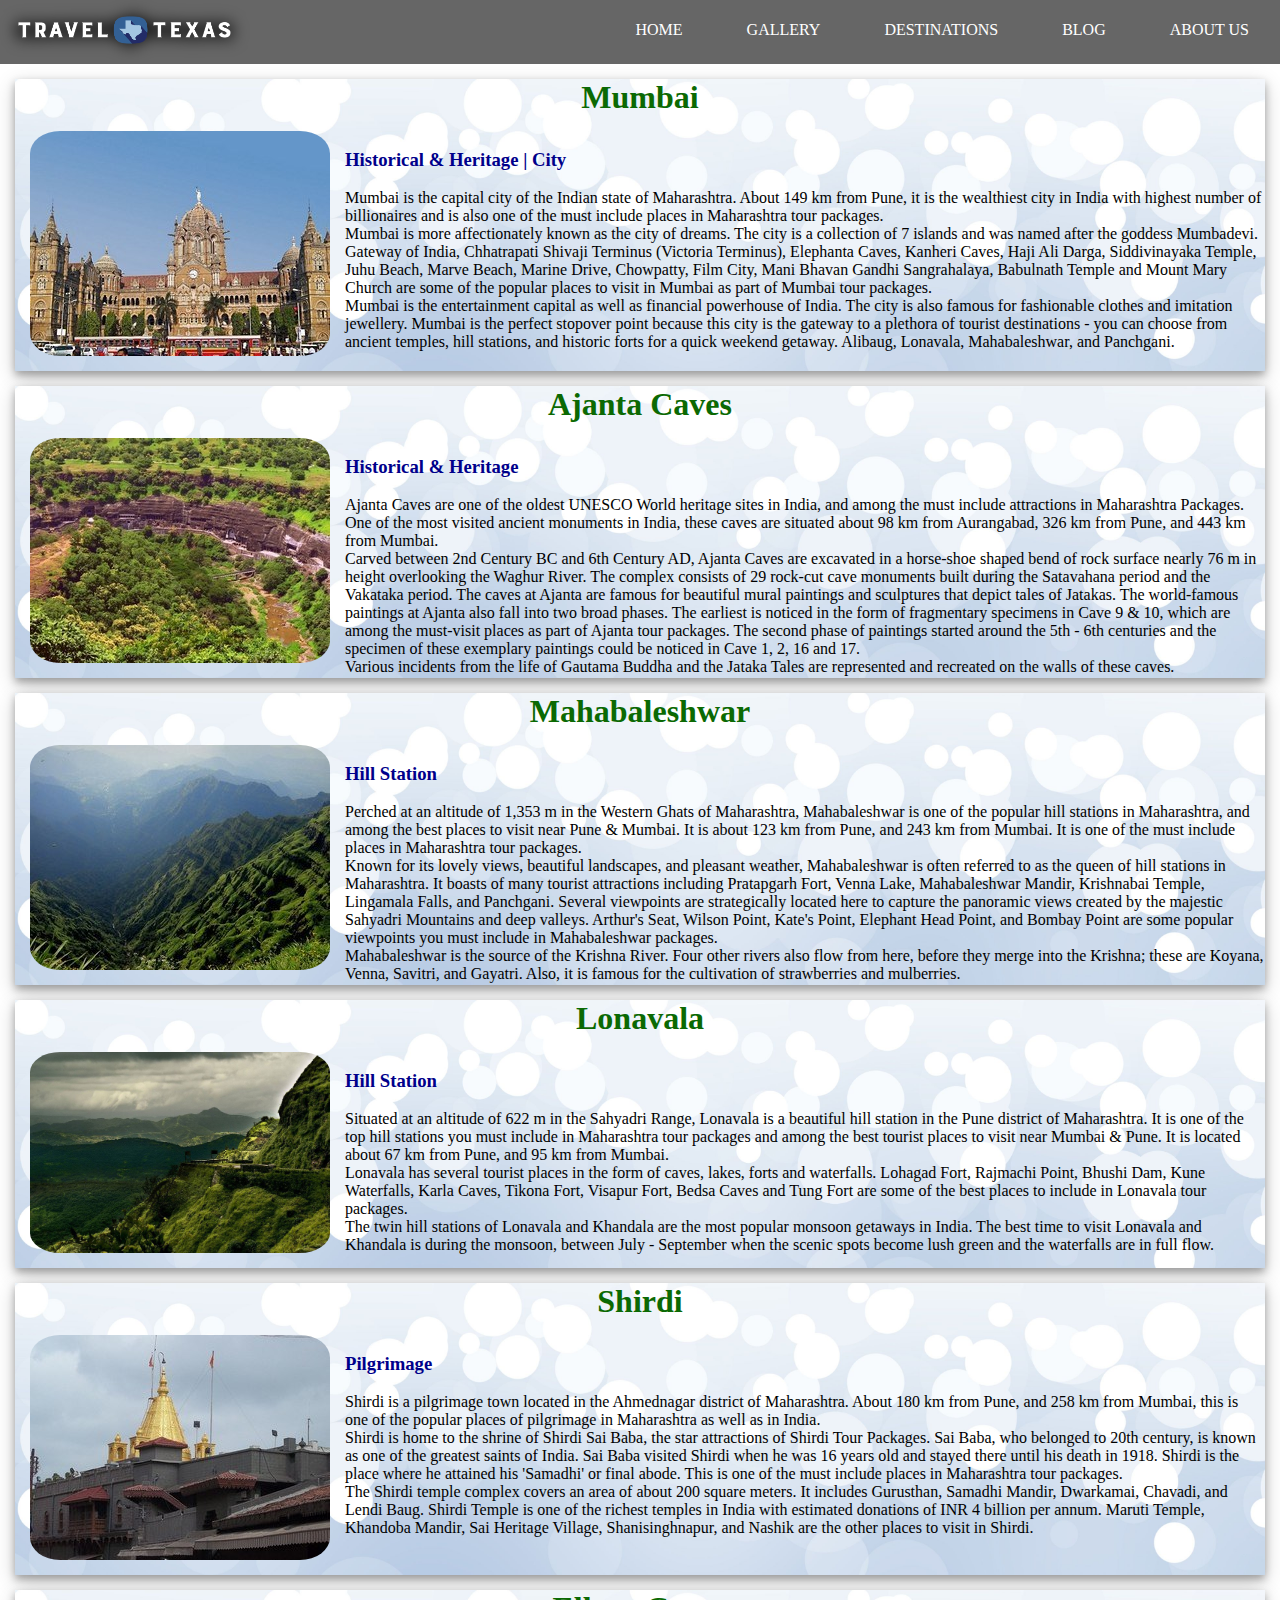
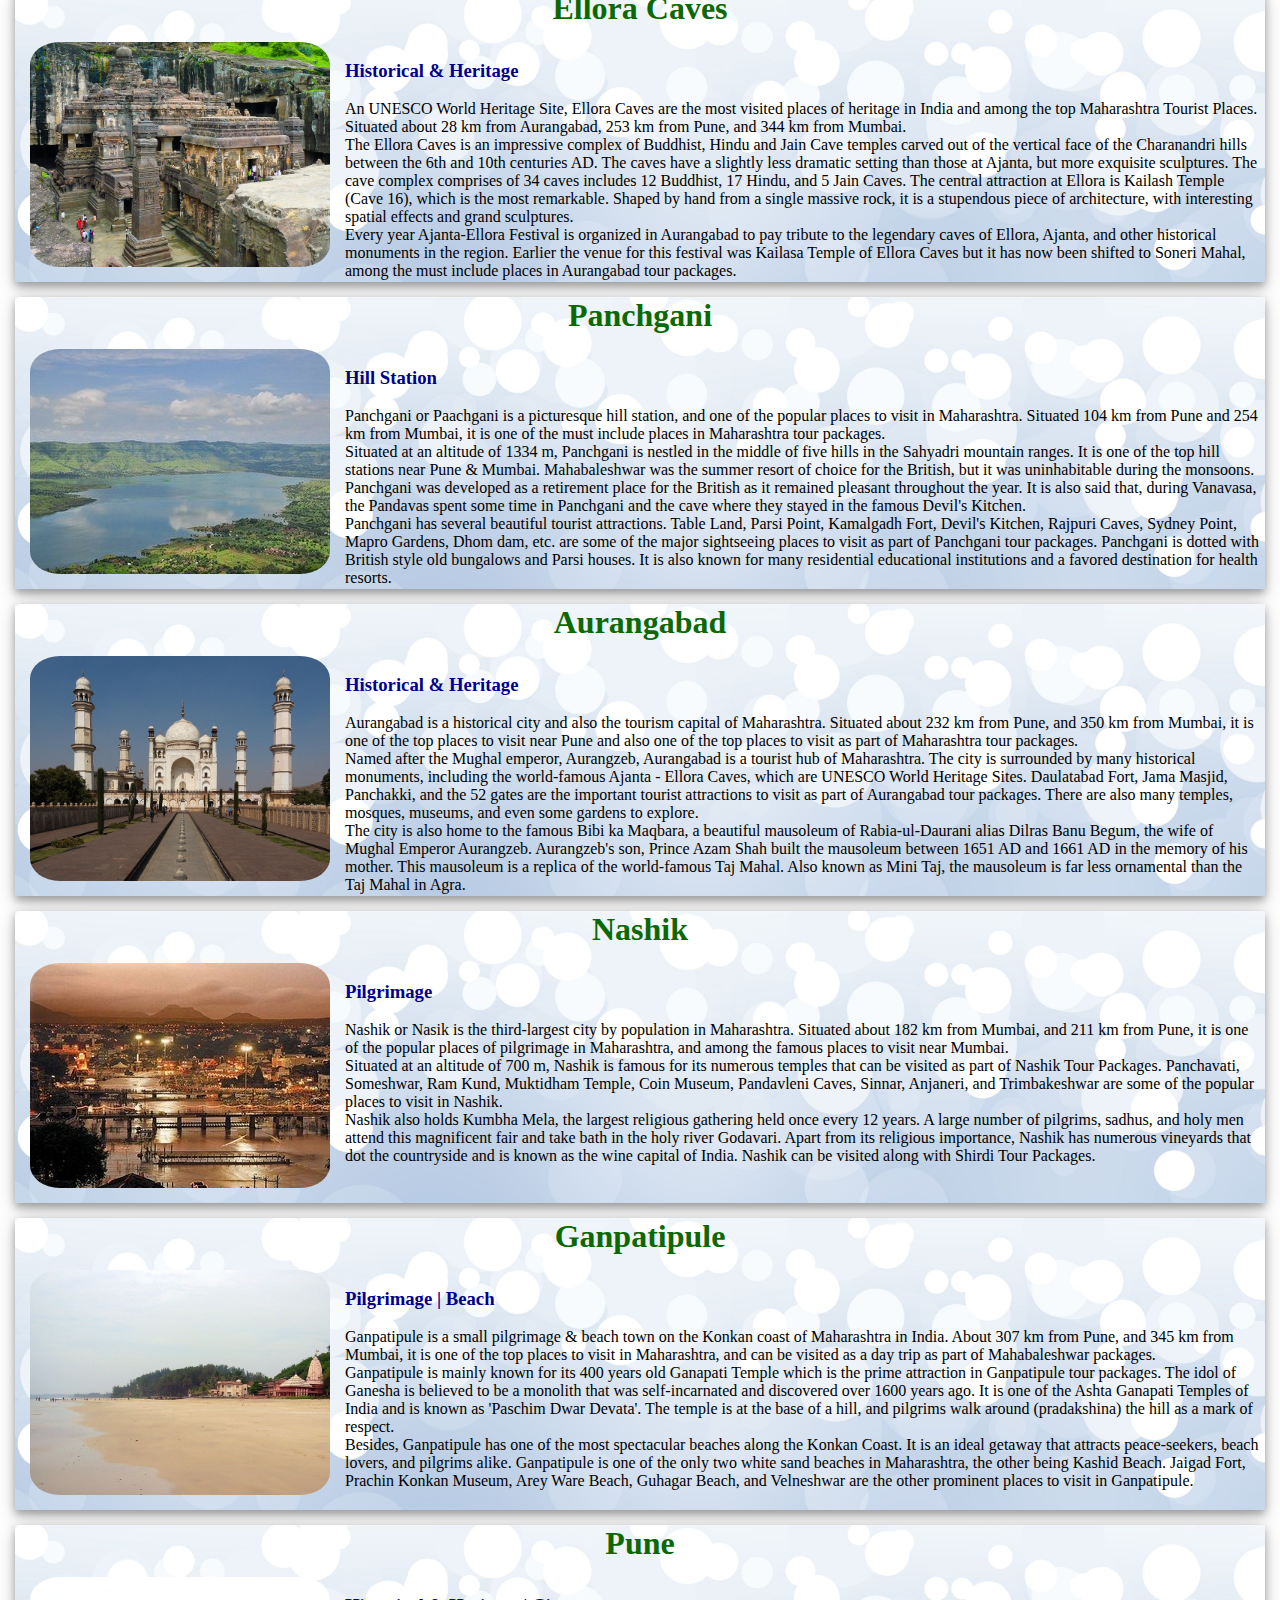
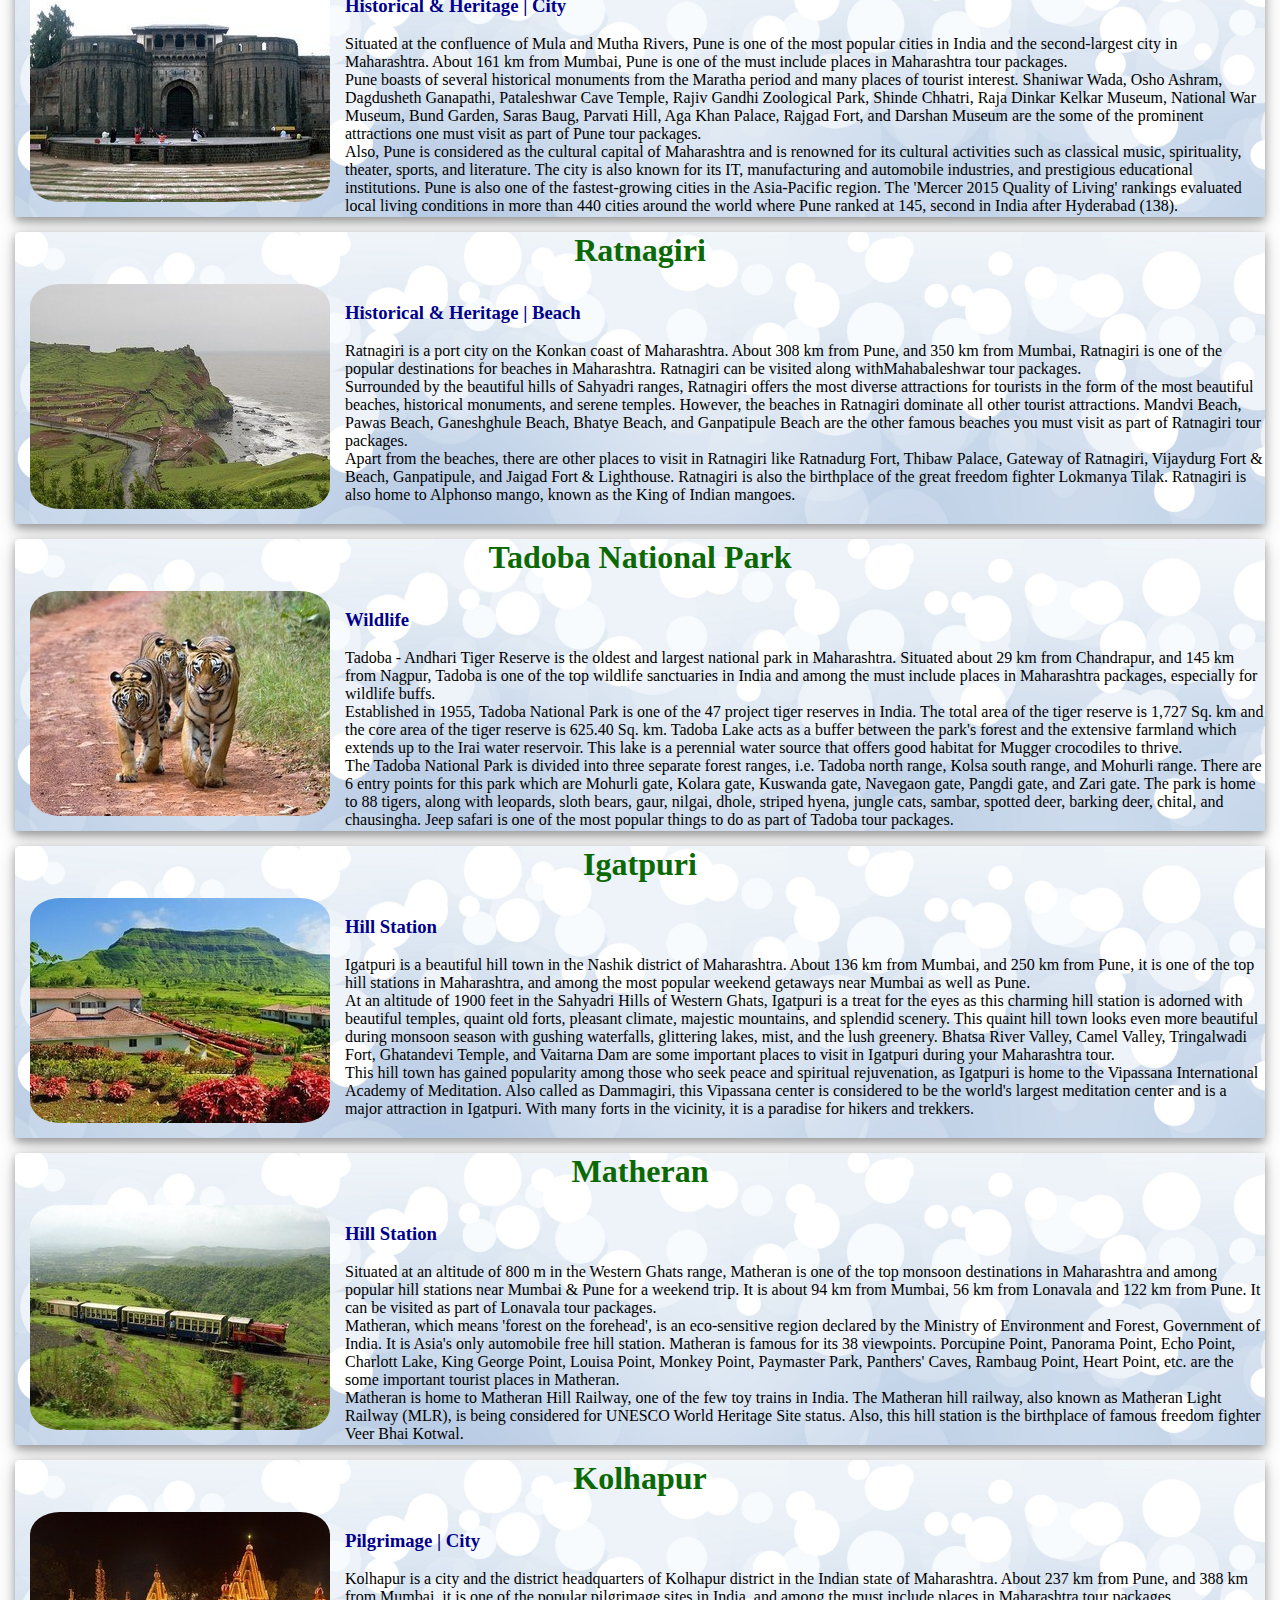
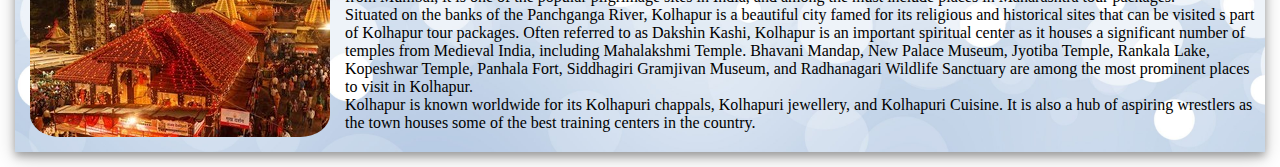
<file: blog.html>
<!DOCTYPE html>
<html>
<head>
	<meta charset="utf-8">
	<link rel="stylesheet" type="text/css" href="style.css">
	<title>Blog</title>
</head>
<body>
	<nav class="nav">
      <img src="MH Img/logo2.png" width="250" height="60">
      <ul class="menu_bar">
          <li class="menu_items"><a href="index.html">Home</a></li>
          <li class="menu_items"><a href="gallery.htm">Gallery</a></li>
          <li class="menu_items"><a href="destinations.html">Destinations</a></li>
          <li class="menu_items"><a href="blog.html">Blog</a></li>
          <li class="menu_items"><a href="about.html">About Us</a></li>
      </ul>
      </nav>
	<div class="clearfix">
			<h2>Mumbai</h2>
			<img src="MH Img/about1.jpg" class="clearfix_img" width="300"></br>
			<p id="about_para"><h3 style="color:darkblue;"> Historical & Heritage |  City</h3></br>Mumbai is the capital city of the Indian state of Maharashtra. About 149 km from Pune, it is the wealthiest city in India with highest number of billionaires and is also one of the must include places in Maharashtra tour packages.</br>
			Mumbai is more affectionately known as the city of dreams. The city is a collection of 7 islands and was named after the goddess Mumbadevi. Gateway of India, Chhatrapati Shivaji Terminus (Victoria Terminus), Elephanta Caves, Kanheri Caves, Haji Ali Darga, Siddivinayaka Temple, Juhu Beach, Marve Beach, Marine Drive, Chowpatty, Film City, Mani Bhavan Gandhi Sangrahalaya, Babulnath Temple and Mount Mary Church are some of the popular places to visit in Mumbai as part of Mumbai tour packages.</br>
			Mumbai is the entertainment capital as well as financial powerhouse of India. The city is also famous for fashionable clothes and imitation jewellery. Mumbai is the perfect stopover point because this city is the gateway to a plethora of tourist destinations - you can choose from ancient temples, hill stations, and historic forts for a quick weekend getaway. Alibaug, Lonavala, Mahabaleshwar, and Panchgani.</p>
		</div>
		<div class="clearfix">
			<h2>Ajanta Caves</h2>
			<img src="MH Img/about2.jpg" class="clearfix_img" width="300"></br>
			<p id="about_para"><h3 style="color:darkblue;"> Historical & Heritage</h3></br>Ajanta Caves are one of the oldest UNESCO World heritage sites in India, and among the must include attractions in Maharashtra Packages. One of the most visited ancient monuments in India, these caves are situated about 98 km from Aurangabad, 326 km from Pune, and 443 km from Mumbai.</br>
			Carved between 2nd Century BC and 6th Century AD, Ajanta Caves are excavated in a horse-shoe shaped bend of rock surface nearly 76 m in height overlooking the Waghur River. The complex consists of 29 rock-cut cave monuments built during the Satavahana period and the Vakataka period. The caves at Ajanta are famous for beautiful mural paintings and sculptures that depict tales of Jatakas. The world-famous paintings at Ajanta also fall into two broad phases. The earliest is noticed in the form of fragmentary specimens in Cave 9 & 10, which are among the must-visit places as part of Ajanta tour packages. The second phase of paintings started around the 5th - 6th centuries and the specimen of these exemplary paintings could be noticed in Cave 1, 2, 16 and 17.</br>
			Various incidents from the life of Gautama Buddha and the Jataka Tales are represented and recreated on the walls of these caves.</p>
	</div>
	<div class="clearfix">
			<h2>Mahabaleshwar</h2>
			<img src="MH Img/about3.jpg" class="clearfix_img" width="300"></br>
			<p id="about_para"><h3 style="color:darkblue;"> Hill Station</h3></br>Perched at an altitude of 1,353 m in the Western Ghats of Maharashtra, Mahabaleshwar is one of the popular hill stations in Maharashtra, and among the best places to visit near Pune & Mumbai. It is about 123 km from Pune, and 243 km from Mumbai. It is one of the must include places in Maharashtra tour packages.
			</br>Known for its lovely views, beautiful landscapes, and pleasant weather, Mahabaleshwar is often referred to as the queen of hill stations in Maharashtra. It boasts of many tourist attractions including Pratapgarh Fort, Venna Lake, Mahabaleshwar Mandir, Krishnabai Temple, Lingamala Falls, and Panchgani. Several viewpoints are strategically located here to capture the panoramic views created by the majestic Sahyadri Mountains and deep valleys. Arthur's Seat, Wilson Point, Kate's Point, Elephant Head Point, and Bombay Point are some popular viewpoints you must include in Mahabaleshwar packages.</br>
			Mahabaleshwar is the source of the Krishna River. Four other rivers also flow from here, before they merge into the Krishna; these are Koyana, Venna, Savitri, and Gayatri. Also, it is famous for the cultivation of strawberries and mulberries.</p>
	</div>
	<div class="clearfix">
			<h2>Lonavala</h2>
			<img src="MH Img/about4.jpg" class="clearfix_img" width="300"></br>
			<p id="about_para"><h3 style="color:darkblue;"> Hill Station</h3></br>Situated at an altitude of 622 m in the Sahyadri Range, Lonavala is a beautiful hill station in the Pune district of Maharashtra. It is one of the top hill stations you must include in Maharashtra tour packages and among the best tourist places to visit near Mumbai & Pune. It is located about 67 km from Pune, and 95 km from Mumbai.</br>
			Lonavala has several tourist places in the form of caves, lakes, forts and waterfalls. Lohagad Fort, Rajmachi Point, Bhushi Dam, Kune Waterfalls, Karla Caves, Tikona Fort, Visapur Fort, Bedsa Caves and Tung Fort are some of the best places to include in Lonavala tour packages.</br>
			The twin hill stations of Lonavala and Khandala are the most popular monsoon getaways in India. The best time to visit Lonavala and Khandala is during the monsoon, between July - September when the scenic spots become lush green and the waterfalls are in full flow.</p>
	</div>
	<div class="clearfix">
			<h2>Shirdi</h2>
			<img src="MH Img/about5.jpg" class="clearfix_img" width="300"></br>
			<p id="about_para"><h3 style="color:darkblue;"> Pilgrimage</h3></br>Shirdi is a pilgrimage town located in the Ahmednagar district of Maharashtra. About 180 km from Pune, and 258 km from Mumbai, this is one of the popular places of pilgrimage in Maharashtra as well as in India.</br>
			Shirdi is home to the shrine of Shirdi Sai Baba, the star attractions of Shirdi Tour Packages. Sai Baba, who belonged to 20th century, is known as one of the greatest saints of India. Sai Baba visited Shirdi when he was 16 years old and stayed there until his death in 1918. Shirdi is the place where he attained his 'Samadhi' or final abode. This is one of the must include places in Maharashtra tour packages.</br>
			The Shirdi temple complex covers an area of about 200 square meters. It includes Gurusthan, Samadhi Mandir, Dwarkamai, Chavadi, and Lendi Baug. Shirdi Temple is one of the richest temples in India with estimated donations of INR 4 billion per annum. Maruti Temple, Khandoba Mandir, Sai Heritage Village, Shanisinghnapur, and Nashik are the other places to visit in Shirdi.</p>
	</div>
	<div class="clearfix">
			<h2>Ellora Caves</h2>
			<img src="MH Img/about6.jpg" class="clearfix_img" width="300"></br>
			<p id="about_para"><h3 style="color:darkblue;"> Historical & Heritage</h3></br>An UNESCO World Heritage Site, Ellora Caves are the most visited places of heritage in India and among the top Maharashtra Tourist Places. Situated about 28 km from Aurangabad, 253 km from Pune, and 344 km from Mumbai.</br>
			The Ellora Caves is an impressive complex of Buddhist, Hindu and Jain Cave temples carved out of the vertical face of the Charanandri hills between the 6th and 10th centuries AD. The caves have a slightly less dramatic setting than those at Ajanta, but more exquisite sculptures. The cave complex comprises of 34 caves includes 12 Buddhist, 17 Hindu, and 5 Jain Caves. The central attraction at Ellora is Kailash Temple (Cave 16), which is the most remarkable. Shaped by hand from a single massive rock, it is a stupendous piece of architecture, with interesting spatial effects and grand sculptures.</br>
			Every year Ajanta-Ellora Festival is organized in Aurangabad to pay tribute to the legendary caves of Ellora, Ajanta, and other historical monuments in the region. Earlier the venue for this festival was Kailasa Temple of Ellora Caves but it has now been shifted to Soneri Mahal, among the must include places in Aurangabad tour packages.</p>
	</div>
	<div class="clearfix">
			<h2>Panchgani</h2>
			<img src="MH Img/about7.jpg" class="clearfix_img" width="300"></br>
			<p id="about_para"><h3 style="color:darkblue;"> Hill Station</h3></br>Panchgani or Paachgani is a picturesque hill station, and one of the popular places to visit in Maharashtra. Situated 104 km from Pune and 254 km from Mumbai, it is one of the must include places in Maharashtra tour packages.</br>
			Situated at an altitude of 1334 m, Panchgani is nestled in the middle of five hills in the Sahyadri mountain ranges. It is one of the top hill stations near Pune & Mumbai. Mahabaleshwar was the summer resort of choice for the British, but it was uninhabitable during the monsoons. Panchgani was developed as a retirement place for the British as it remained pleasant throughout the year. It is also said that, during Vanavasa, the Pandavas spent some time in Panchgani and the cave where they stayed in the famous Devil's Kitchen.</br>
			Panchgani has several beautiful tourist attractions. Table Land, Parsi Point, Kamalgadh Fort, Devil's Kitchen, Rajpuri Caves, Sydney Point, Mapro Gardens, Dhom dam, etc. are some of the major sightseeing places to visit as part of Panchgani tour packages. Panchgani is dotted with British style old bungalows and Parsi houses. It is also known for many residential educational institutions and a favored destination for health resorts.</p>
	</div>
	<div class="clearfix">
			<h2>Aurangabad</h2>
			<img src="MH Img/about8.jpg" class="clearfix_img" width="300"></br>
			<p id="about_para"><h3 style="color:darkblue;"> Historical & Heritage</h3></br>Aurangabad is a historical city and also the tourism capital of Maharashtra. Situated about 232 km from Pune, and 350 km from Mumbai, it is one of the top places to visit near Pune and also one of the top places to visit as part of Maharashtra tour packages.</br>
			Named after the Mughal emperor, Aurangzeb, Aurangabad is a tourist hub of Maharashtra. The city is surrounded by many historical monuments, including the world-famous Ajanta - Ellora Caves, which are UNESCO World Heritage Sites. Daulatabad Fort, Jama Masjid, Panchakki, and the 52 gates are the important tourist attractions to visit as part of Aurangabad tour packages. There are also many temples, mosques, museums, and even some gardens to explore.</br>
			The city is also home to the famous Bibi ka Maqbara, a beautiful mausoleum of Rabia-ul-Daurani alias Dilras Banu Begum, the wife of Mughal Emperor Aurangzeb. Aurangzeb's son, Prince Azam Shah built the mausoleum between 1651 AD and 1661 AD in the memory of his mother. This mausoleum is a replica of the world-famous Taj Mahal. Also known as Mini Taj, the mausoleum is far less ornamental than the Taj Mahal in Agra.</p>
	</div>
	<div class="clearfix">
			<h2>Nashik</h2>
			<img src="MH Img/about9.jpg" class="clearfix_img" width="300"></br>
			<p id="about_para"><h3 style="color:darkblue;"> Pilgrimage</h3></br>Nashik or Nasik is the third-largest city by population in Maharashtra. Situated about 182 km from Mumbai, and 211 km from Pune, it is one of the popular places of pilgrimage in Maharashtra, and among the famous places to visit near Mumbai.</br>
			Situated at an altitude of 700 m, Nashik is famous for its numerous temples that can be visited as part of Nashik Tour Packages. Panchavati, Someshwar, Ram Kund, Muktidham Temple, Coin Museum, Pandavleni Caves, Sinnar, Anjaneri, and Trimbakeshwar are some of the popular places to visit in Nashik.</br>
			Nashik also holds Kumbha Mela, the largest religious gathering held once every 12 years. A large number of pilgrims, sadhus, and holy men attend this magnificent fair and take bath in the holy river Godavari. Apart from its religious importance, Nashik has numerous vineyards that dot the countryside and is known as the wine capital of India. Nashik can be visited along with Shirdi Tour Packages.</p>
	</div>
	<div class="clearfix">
			<h2>Ganpatipule</h2>
			<img src="MH Img/about10.jpg" class="clearfix_img" width="300"></br>
			<p id="about_para"><h3 style="color:darkblue;"> Pilgrimage |  Beach</h3></br>Ganpatipule is a small pilgrimage & beach town on the Konkan coast of Maharashtra in India. About 307 km from Pune, and 345 km from Mumbai, it is one of the top places to visit in Maharashtra, and can be visited as a day trip as part of Mahabaleshwar packages.</br>
			Ganpatipule is mainly known for its 400 years old Ganapati Temple which is the prime attraction in Ganpatipule tour packages. The idol of Ganesha is believed to be a monolith that was self-incarnated and discovered over 1600 years ago. It is one of the Ashta Ganapati Temples of India and is known as 'Paschim Dwar Devata'. The temple is at the base of a hill, and pilgrims walk around (pradakshina) the hill as a mark of respect.</br>
			Besides, Ganpatipule has one of the most spectacular beaches along the Konkan Coast. It is an ideal getaway that attracts peace-seekers, beach lovers, and pilgrims alike. Ganpatipule is one of the only two white sand beaches in Maharashtra, the other being Kashid Beach. Jaigad Fort, Prachin Konkan Museum, Arey Ware Beach, Guhagar Beach, and Velneshwar are the other prominent places to visit in Ganpatipule.</p>
	</div>
	<div class="clearfix">
			<h2>Pune</h2>
			<img src="MH Img/about11.jpg" class="clearfix_img" width="300"></br>
			<p id="about_para"><h3 style="color:darkblue;"> Historical & Heritage |  City</h3></br>Situated at the confluence of Mula and Mutha Rivers, Pune is one of the most popular cities in India and the second-largest city in Maharashtra. About 161 km from Mumbai, Pune is one of the must include places in Maharashtra tour packages.</br>
			Pune boasts of several historical monuments from the Maratha period and many places of tourist interest. Shaniwar Wada, Osho Ashram, Dagdusheth Ganapathi, Pataleshwar Cave Temple, Rajiv Gandhi Zoological Park, Shinde Chhatri, Raja Dinkar Kelkar Museum, National War Museum, Bund Garden, Saras Baug, Parvati Hill, Aga Khan Palace, Rajgad Fort, and Darshan Museum are the some of the prominent attractions one must visit as part of Pune tour packages.</br>
			Also, Pune is considered as the cultural capital of Maharashtra and is renowned for its cultural activities such as classical music, spirituality, theater, sports, and literature. The city is also known for its IT, manufacturing and automobile industries, and prestigious educational institutions. Pune is also one of the fastest-growing cities in the Asia-Pacific region. The 'Mercer 2015 Quality of Living' rankings evaluated local living conditions in more than 440 cities around the world where Pune ranked at 145, second in India after Hyderabad (138).</p>
	</div>
	<div class="clearfix">
			<h2>Ratnagiri</h2>
			<img src="MH Img/about12.jpg" class="clearfix_img" width="300"></br>
			<p id="about_para"><h3 style="color:darkblue;"> Historical & Heritage |  Beach</h3></br>Ratnagiri is a port city on the Konkan coast of Maharashtra. About 308 km from Pune, and 350 km from Mumbai, Ratnagiri is one of the popular destinations for beaches in Maharashtra. Ratnagiri can be visited along withMahabaleshwar tour packages.</br>
			Surrounded by the beautiful hills of Sahyadri ranges, Ratnagiri offers the most diverse attractions for tourists in the form of the most beautiful beaches, historical monuments, and serene temples. However, the beaches in Ratnagiri dominate all other tourist attractions. Mandvi Beach, Pawas Beach, Ganeshghule Beach, Bhatye Beach, and Ganpatipule Beach are the other famous beaches you must visit as part of Ratnagiri tour packages.</br>
			Apart from the beaches, there are other places to visit in Ratnagiri like Ratnadurg Fort, Thibaw Palace, Gateway of Ratnagiri, Vijaydurg Fort & Beach, Ganpatipule, and Jaigad Fort & Lighthouse. Ratnagiri is also the birthplace of the great freedom fighter Lokmanya Tilak. Ratnagiri is also home to Alphonso mango, known as the King of Indian mangoes.</p>
	</div>
	<div class="clearfix">
			<h2>Tadoba National Park</h2>
			<img src="MH Img/about13.jpg" class="clearfix_img" width="300"></br>
			<p id="about_para"><h3 style="color:darkblue;"> Wildlife</h3></br>Tadoba - Andhari Tiger Reserve is the oldest and largest national park in Maharashtra. Situated about 29 km from Chandrapur, and 145 km from Nagpur, Tadoba is one of the top wildlife sanctuaries in India and among the must include places in Maharashtra packages, especially for wildlife buffs.</br>
			Established in 1955, Tadoba National Park is one of the 47 project tiger reserves in India. The total area of the tiger reserve is 1,727 Sq. km and the core area of the tiger reserve is 625.40 Sq. km. Tadoba Lake acts as a buffer between the park's forest and the extensive farmland which extends up to the Irai water reservoir. This lake is a perennial water source that offers good habitat for Mugger crocodiles to thrive.</br>
			The Tadoba National Park is divided into three separate forest ranges, i.e. Tadoba north range, Kolsa south range, and Mohurli range. There are 6 entry points for this park which are Mohurli gate, Kolara gate, Kuswanda gate, Navegaon gate, Pangdi gate, and Zari gate. The park is home to 88 tigers, along with leopards, sloth bears, gaur, nilgai, dhole, striped hyena, jungle cats, sambar, spotted deer, barking deer, chital, and chausingha. Jeep safari is one of the most popular things to do as part of Tadoba tour packages.</p>
	</div>
	<div class="clearfix">
			<h2>Igatpuri</h2>
			<img src="MH Img/about14.jpg" class="clearfix_img" width="300"></br>
			<p id="about_para"><h3 style="color:darkblue;"> Hill Station</h3></br>Igatpuri is a beautiful hill town in the Nashik district of Maharashtra. About 136 km from Mumbai, and 250 km from Pune, it is one of the top hill stations in Maharashtra, and among the most popular weekend getaways near Mumbai as well as Pune.</br>
			At an altitude of 1900 feet in the Sahyadri Hills of Western Ghats, Igatpuri is a treat for the eyes as this charming hill station is adorned with beautiful temples, quaint old forts, pleasant climate, majestic mountains, and splendid scenery. This quaint hill town looks even more beautiful during monsoon season with gushing waterfalls, glittering lakes, mist, and the lush greenery. Bhatsa River Valley, Camel Valley, Tringalwadi Fort, Ghatandevi Temple, and Vaitarna Dam are some important places to visit in Igatpuri during your Maharashtra tour.</br>
			This hill town has gained popularity among those who seek peace and spiritual rejuvenation, as Igatpuri is home to the Vipassana International Academy of Meditation. Also called as Dammagiri, this Vipassana center is considered to be the world's largest meditation center and is a major attraction in Igatpuri. With many forts in the vicinity, it is a paradise for hikers and trekkers.</p>
	</div>
	<div class="clearfix">
			<h2>Matheran</h2>
			<img src="MH Img/about15.jpg" class="clearfix_img" width="300"></br>
			<p id="about_para"><h3 style="color:darkblue;"> Hill Station</h3></br>Situated at an altitude of 800 m in the Western Ghats range, Matheran is one of the top monsoon destinations in Maharashtra and among popular hill stations near Mumbai & Pune for a weekend trip. It is about 94 km from Mumbai, 56 km from Lonavala and 122 km from Pune. It can be visited as part of Lonavala tour packages.</br>
			Matheran, which means 'forest on the forehead', is an eco-sensitive region declared by the Ministry of Environment and Forest, Government of India. It is Asia's only automobile free hill station. Matheran is famous for its 38 viewpoints. Porcupine Point, Panorama Point, Echo Point, Charlott Lake, King George Point, Louisa Point, Monkey Point, Paymaster Park, Panthers' Caves, Rambaug Point, Heart Point, etc. are the some important tourist places in Matheran.</br>
			Matheran is home to Matheran Hill Railway, one of the few toy trains in India. The Matheran hill railway, also known as Matheran Light Railway (MLR), is being considered for UNESCO World Heritage Site status. Also, this hill station is the birthplace of famous freedom fighter Veer Bhai Kotwal.</p>
	</div>
	<div class="clearfix">
			<h2>Kolhapur</h2>
			<img src="MH Img/about16.jpg" class="clearfix_img" width="300"></br>
			<p id="about_para"><h3 style="color:darkblue;"> Pilgrimage |  City</h3></br>Kolhapur is a city and the district headquarters of Kolhapur district in the Indian state of Maharashtra. About 237 km from Pune, and 388 km from Mumbai, it is one of the popular pilgrimage sites in India, and among the must include places in Maharashtra tour packages.</br>
			Situated on the banks of the Panchganga River, Kolhapur is a beautiful city famed for its religious and historical sites that can be visited s part of Kolhapur tour packages. Often referred to as Dakshin Kashi, Kolhapur is an important spiritual center as it houses a significant number of temples from Medieval India, including Mahalakshmi Temple. Bhavani Mandap, New Palace Museum, Jyotiba Temple, Rankala Lake, Kopeshwar Temple, Panhala Fort, Siddhagiri Gramjivan Museum, and Radhanagari Wildlife Sanctuary are among the most prominent places to visit in Kolhapur.</br>
			Kolhapur is known worldwide for its Kolhapuri chappals, Kolhapuri jewellery, and Kolhapuri Cuisine. It is also a hub of aspiring wrestlers as the town houses some of the best training centers in the country.</p>
	</div>
</body>
</html>
</file>
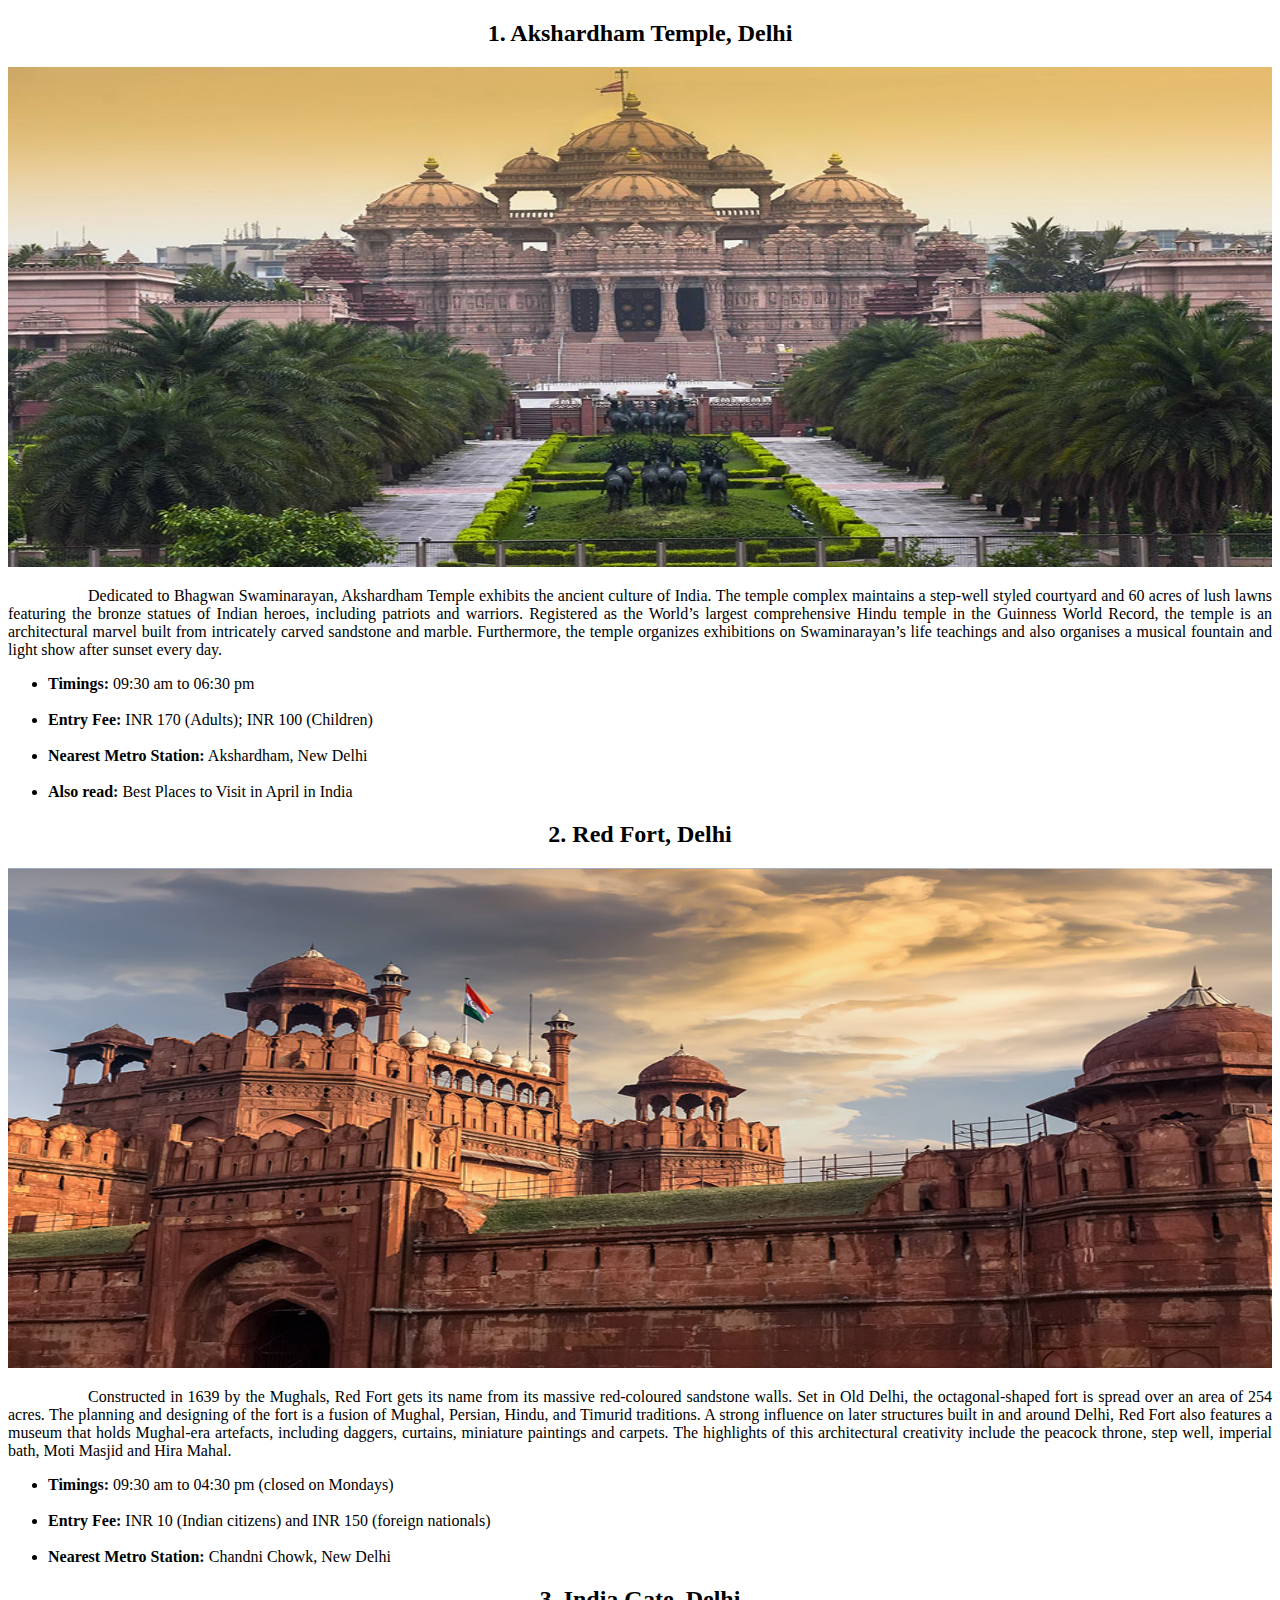
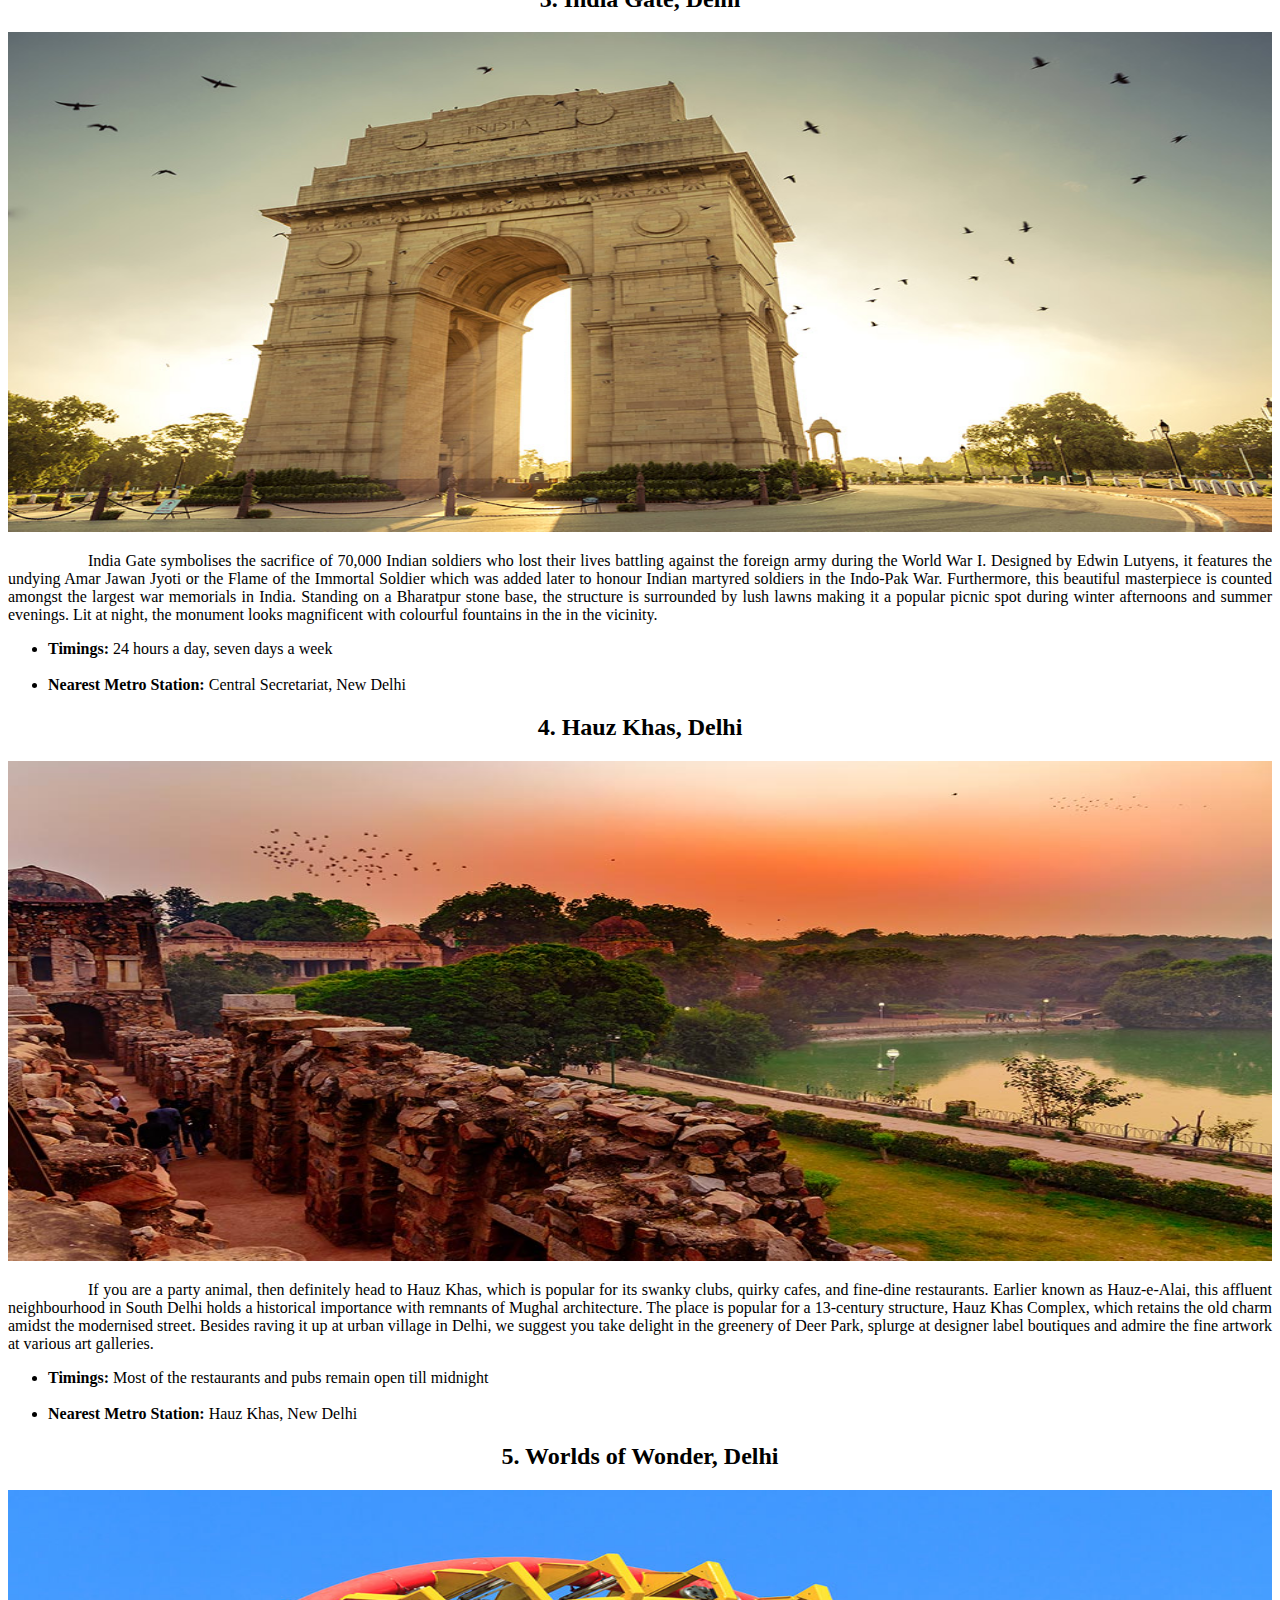
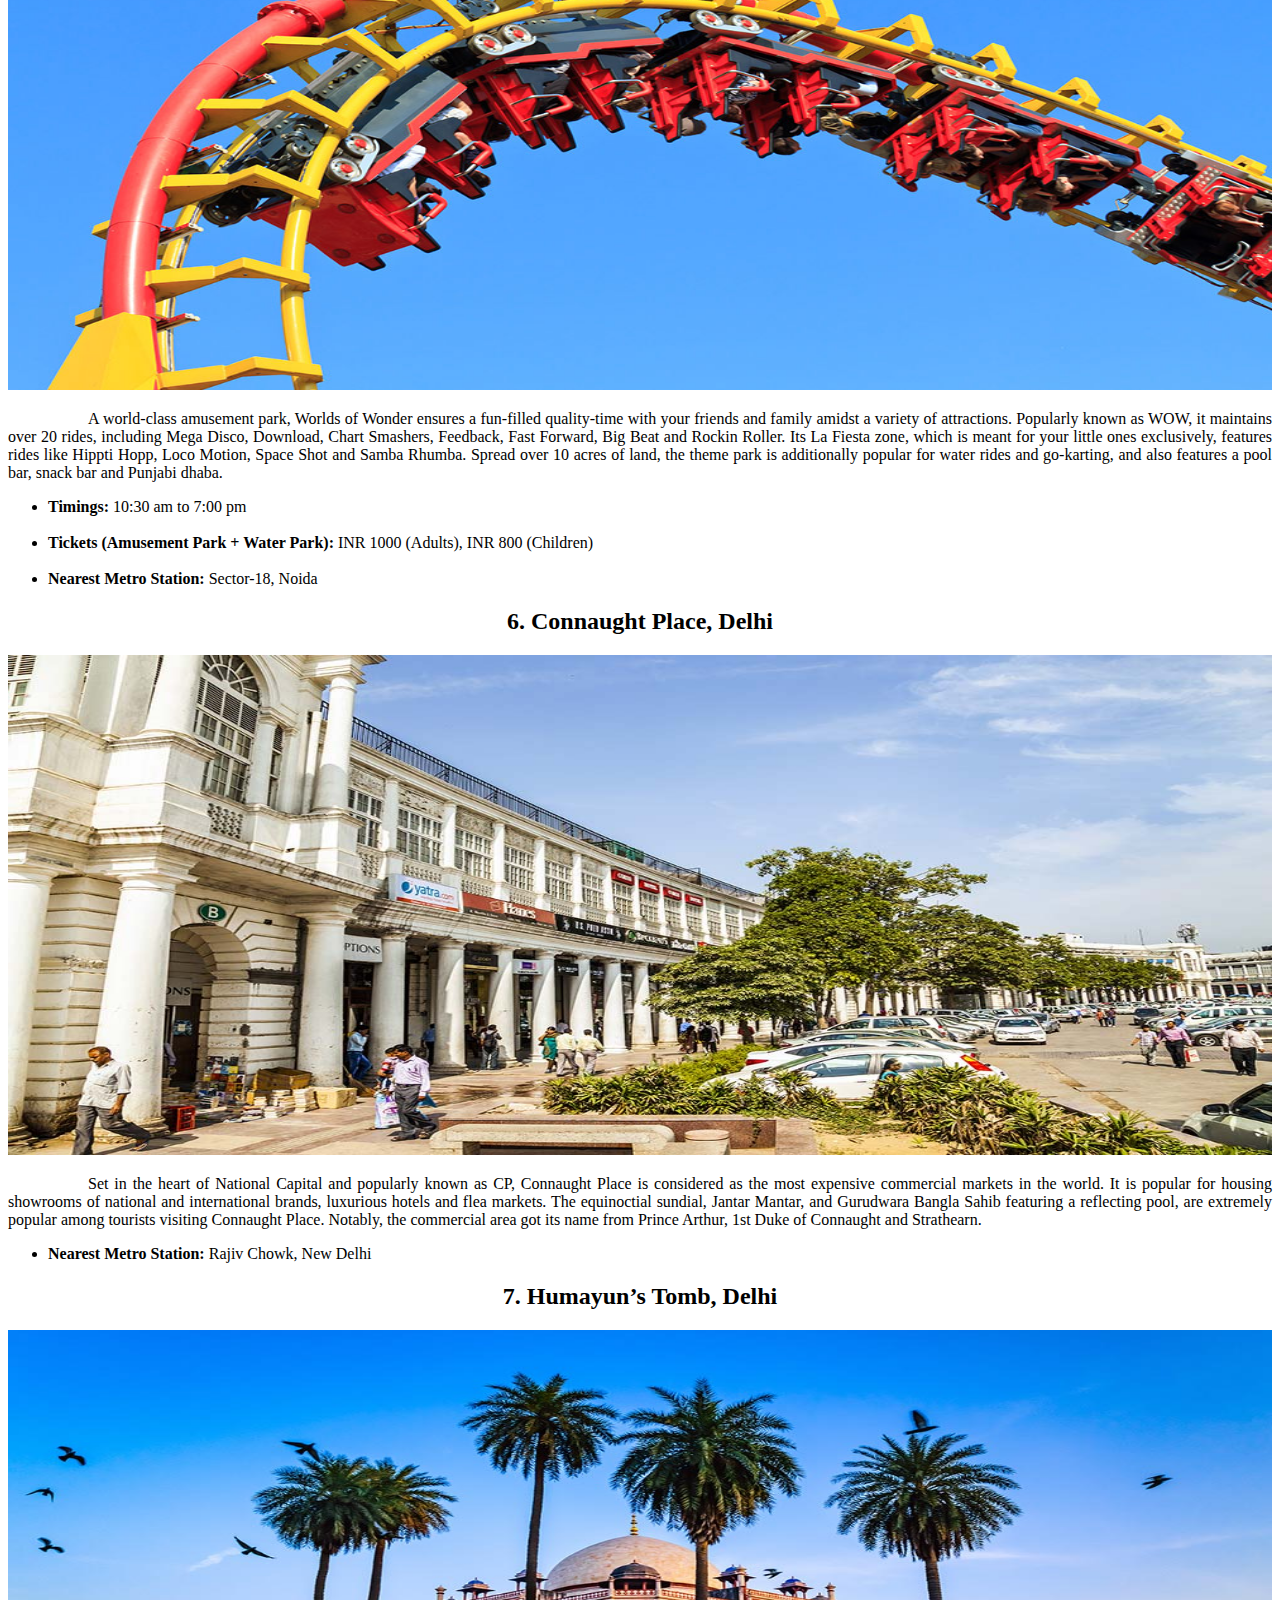
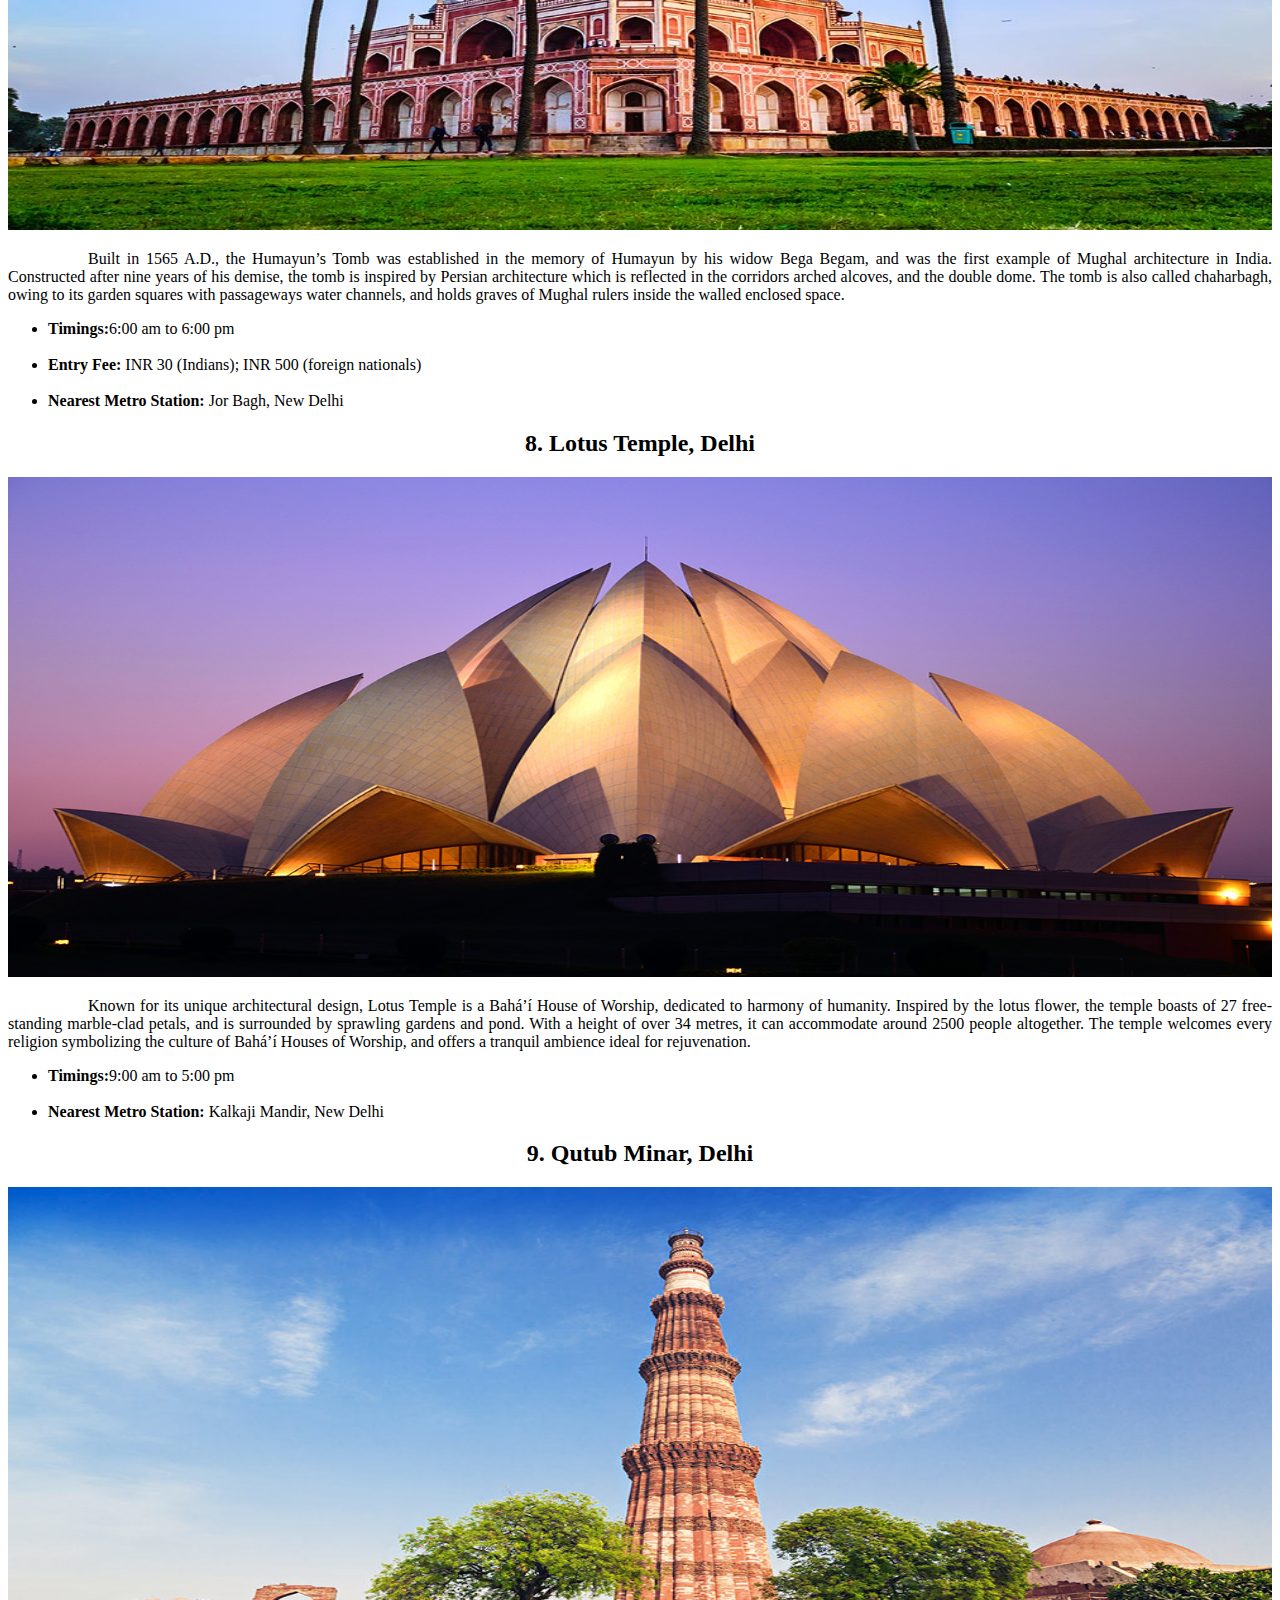
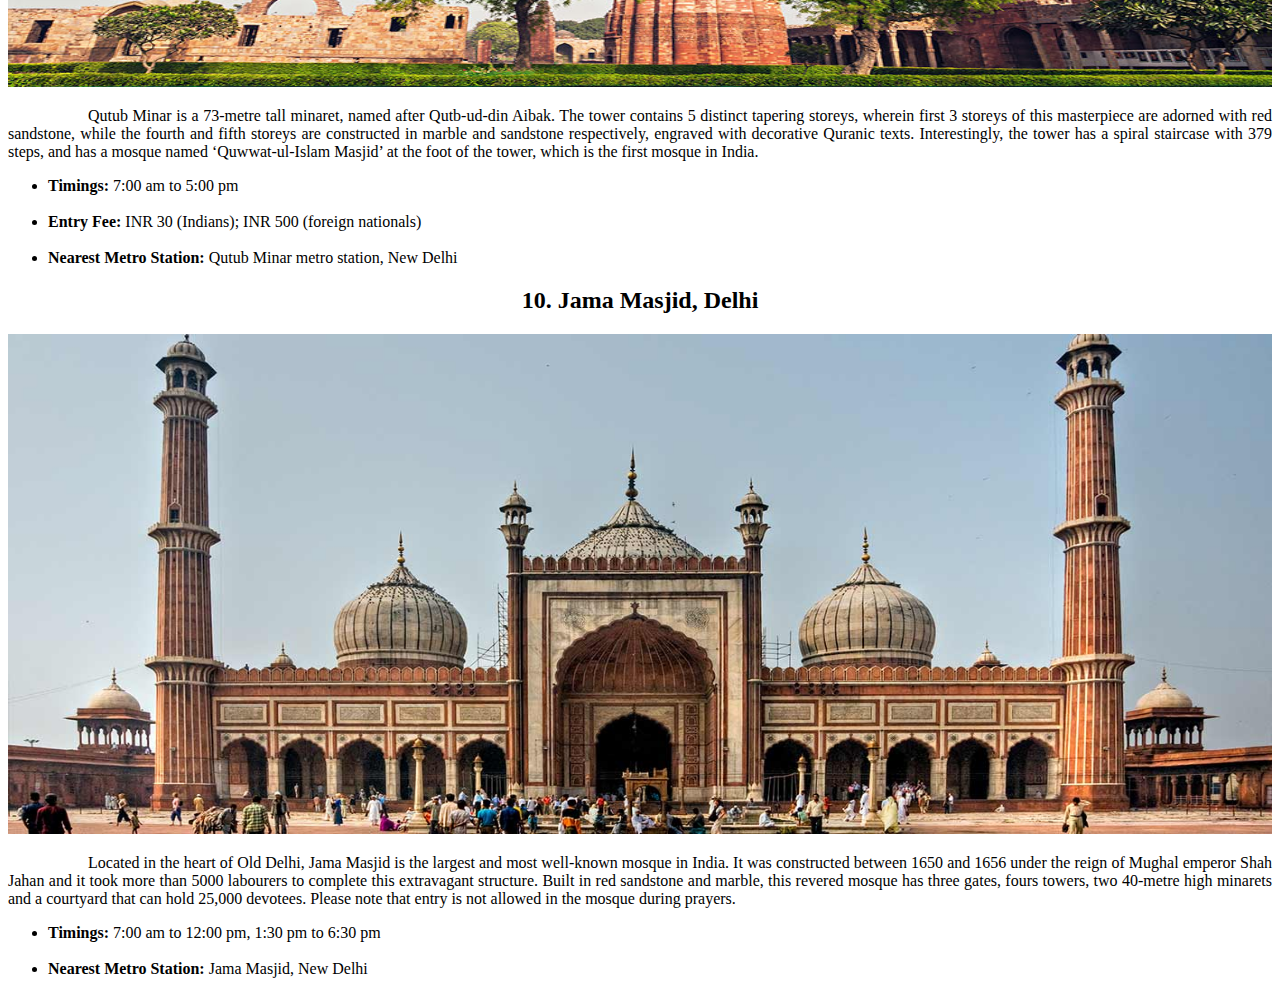
<file: delhi.htm>
<!DOCTYPE html>
<html>
<head>
	<meta charset="utf-8">
	<title>Delhi</title>
</head>
<body>
	<!-- <center><img src="MH Img/delhi.jpg" width="100%" height="550px"></center> -->
	<center><h2>1. Akshardham Temple, Delhi</h2></center>
	<img src="MH Img/d1.jpg" width="100%" height="500px">
	<p style="text-align: justify; text-indent: 5em;">Dedicated to Bhagwan Swaminarayan, Akshardham Temple exhibits the ancient culture of India. The temple complex maintains a step-well styled courtyard and 60 acres of lush lawns featuring the bronze statues of Indian heroes, including patriots and warriors. Registered as the World’s largest comprehensive Hindu temple in the Guinness World Record, the temple is an architectural marvel built from intricately carved sandstone and marble.  Furthermore, the temple organizes exhibitions on Swaminarayan’s life teachings and also organises a musical fountain and light show after sunset every day.
	</br><ul><li><b>Timings:</b> 09:30 am to 06:30 pm</li>
	</br><li><b>Entry Fee:</b> INR 170 (Adults); INR 100 (Children)</li>
	</br><li><b>Nearest Metro Station:</b> Akshardham, New Delhi</li>
	</br><li><b>Also read:</b> Best Places to Visit in April in India</li></ul></p>

	<center><h2>2. Red Fort, Delhi</h2></center>
	<img src="MH Img/d2.jpg" width="100%" height="500px">
	<p style="text-align: justify; text-indent: 5em;">Constructed in 1639 by the Mughals, Red Fort gets its name from its massive red-coloured sandstone walls. Set in Old Delhi, the octagonal-shaped fort is spread over an area of 254 acres. The planning and designing of the fort is a fusion of Mughal, Persian, Hindu, and Timurid traditions. A strong influence on later structures built in and around Delhi, Red Fort also features a museum that holds Mughal-era artefacts, including daggers, curtains, miniature paintings and carpets. The highlights of this architectural creativity include the peacock throne, step well, imperial bath, Moti Masjid and Hira Mahal.
	</br><ul><li><b>Timings:</b> 09:30 am to 04:30 pm (closed on Mondays)</li>
	</br><li><b>Entry Fee:</b> INR 10 (Indian citizens) and INR 150 (foreign nationals)</li>
	</br><li><b>Nearest Metro Station:</b> Chandni Chowk, New Delhi
</li></ul></p>

	<center><h2>3. India Gate, Delhi</h2></center>
	<img src="MH Img/d3.jpg" width="100%" height="500px">
	<p style="text-align: justify; text-indent: 5em;">India Gate symbolises the sacrifice of 70,000 Indian soldiers who lost their lives battling against the foreign army during the World War I. Designed by Edwin Lutyens, it features the undying Amar Jawan Jyoti or the Flame of the Immortal Soldier which was added later to honour Indian martyred soldiers in the Indo-Pak War. Furthermore, this beautiful masterpiece is counted amongst the largest war memorials in India. Standing on a Bharatpur stone base, the structure is surrounded by lush lawns making it a popular picnic spot during winter afternoons and summer evenings. Lit at night, the monument looks magnificent with colourful fountains in the in the vicinity.
	</br><ul><li><b>Timings:</b> 24 hours a day, seven days a week</li>
	</br><li><b>Nearest Metro Station:</b> Central Secretariat, New Delhi</li></ul></p>

	<center><h2>4. Hauz Khas, Delhi</h2></center>
	<img src="MH Img/d4.jpg" width="100%" height="500px">
	<p style="text-align: justify; text-indent: 5em;">If you are a party animal, then definitely head to Hauz Khas, which is popular for its swanky clubs, quirky cafes, and fine-dine restaurants. Earlier known as Hauz-e-Alai, this affluent neighbourhood in South Delhi holds a historical importance with remnants of Mughal architecture. The place is popular for a 13-century structure, Hauz Khas Complex, which retains the old charm amidst the modernised street. Besides raving it up at urban village in Delhi, we suggest you take delight in the greenery of Deer Park, splurge at designer label boutiques and admire the fine artwork at various art galleries.
	</br><ul><li><b>Timings:</b> Most of the restaurants and pubs remain open till midnight</li></br><li><b>Nearest Metro Station:</b> Hauz Khas, New Delhi</li></ul></p>

	<center><h2>5. Worlds of Wonder, Delhi</h2></center>
	<img src="MH Img/d5.jpg" width="100%" height="500px">
	<p style="text-align: justify; text-indent: 5em;">A world-class amusement park, Worlds of Wonder ensures a fun-filled quality-time with your friends and family amidst a variety of attractions. Popularly known as WOW, it maintains over 20 rides, including Mega Disco, Download, Chart Smashers, Feedback, Fast Forward, Big Beat and Rockin Roller. Its La Fiesta zone, which is meant for your little ones exclusively, features rides like Hippti Hopp, Loco Motion, Space Shot and Samba Rhumba. Spread over 10 acres of land, the theme park is additionally popular for water rides and go-karting, and also features a pool bar, snack bar and Punjabi dhaba.
	</br><ul><li><b>Timings:</b> 10:30 am to 7:00 pm</li>
	</br><li><b>Tickets (Amusement Park + Water Park):</b> INR 1000 (Adults), INR 800 (Children)</li>
	</br><li><b>Nearest Metro Station:</b> Sector-18, Noida</li></ul></p>

	<center><h2>6. Connaught Place, Delhi</h2></center>
	<img src="MH Img/d6.jpg" width="100%" height="500px">
	<p style="text-align: justify; text-indent: 5em;">Set in the heart of National Capital and popularly known as CP, Connaught Place is considered as the most expensive commercial markets in the world. It is popular for housing showrooms of national and international brands, luxurious hotels and flea markets. The equinoctial sundial, Jantar Mantar, and Gurudwara Bangla Sahib featuring a reflecting pool, are extremely popular among tourists visiting Connaught Place. Notably, the commercial area got its name from Prince Arthur, 1st Duke of Connaught and Strathearn.
	</br><ul><li><b>Nearest Metro Station:</b> Rajiv Chowk, New Delhi</li></ul></p>

	<center><h2>7. Humayun’s Tomb, Delhi</h2></center>
	<img src="MH Img/d7.jpg" width="100%" height="500px">
	<p style="text-align: justify; text-indent: 5em;">Built in 1565 A.D., the Humayun’s Tomb was established in the memory of Humayun by his widow Bega Begam, and was the first example of Mughal architecture in India. Constructed after nine years of his demise, the tomb is inspired by Persian architecture which is reflected in the corridors arched alcoves, and the double dome. The tomb is also called chaharbagh, owing to its garden squares with passageways water channels, and holds graves of Mughal rulers inside the walled enclosed space.
	</br><ul><li><b>Timings:</b>6:00 am to 6:00 pm</li>
	</br><li><b>Entry Fee:</b> INR 30 (Indians); INR 500 (foreign nationals)</li>
	</br><li><b>Nearest Metro Station:</b> Jor Bagh, New Delhi</li></ul></p>

	<center><h2>8. Lotus Temple, Delhi</h2></center>
	<img src="MH Img/d8.jpg" width="100%" height="500px">
	<p style="text-align: justify; text-indent: 5em;">Known for its unique architectural design, Lotus Temple is a Bahá’í House of Worship, dedicated to harmony of humanity. Inspired by the lotus flower, the temple boasts of 27 free-standing marble-clad petals, and is surrounded by sprawling gardens and pond. With a height of over 34 metres, it can accommodate around 2500 people altogether. The temple welcomes every religion symbolizing the culture of Bahá’í Houses of Worship, and offers a tranquil ambience ideal for rejuvenation.
	</br><ul><li><b>Timings:</b>9:00 am to 5:00 pm</li>
	</br><li><b>Nearest Metro Station:</b> Kalkaji Mandir, New Delhi</li></ul></p>

	<center><h2>9. Qutub Minar, Delhi</h2></center>
	<img src="MH Img/d9.jpg" width="100%" height="500px">
	<p style="text-align: justify; text-indent: 5em;">Qutub Minar is a 73-metre tall minaret, named after Qutb-ud-din Aibak. The tower contains 5 distinct tapering storeys, wherein first 3 storeys of this masterpiece are adorned with red sandstone, while the fourth and fifth storeys are constructed in marble and sandstone respectively, engraved with decorative Quranic texts. Interestingly, the tower has a spiral staircase with 379 steps, and has a mosque named ‘Quwwat-ul-Islam Masjid’ at the foot of the tower, which is the first mosque in India.
	</br><ul><li><b>Timings:</b> 7:00 am to 5:00 pm</li>
	</br><li><b>Entry Fee:</b> INR 30 (Indians); INR 500 (foreign nationals)</li>
	</br><li><b>Nearest Metro Station:</b> Qutub Minar metro station, New Delhi</li></ul></p>

	<center><h2>10. Jama Masjid, Delhi</h2></center>
	<img src="MH Img/d10.jpg" width="100%" height="500px">
	<p style="text-align: justify; text-indent: 5em;">Located in the heart of Old Delhi, Jama Masjid is the largest and most well-known mosque in India. It was constructed between 1650 and 1656 under the reign of Mughal emperor Shah Jahan and it took more than 5000 labourers to complete this extravagant structure. Built in red sandstone and marble, this revered mosque has three gates, fours towers, two 40-metre high minarets and a courtyard that can hold 25,000 devotees. Please note that entry is not allowed in the mosque during prayers.
	</br><ul><li><b>Timings:</b> 7:00 am to 12:00 pm, 1:30 pm to 6:30 pm</li>
	</br><li><b>Nearest Metro Station:</b> Jama Masjid, New Delhi</li></ul></p>
</body>
</html>
</file>
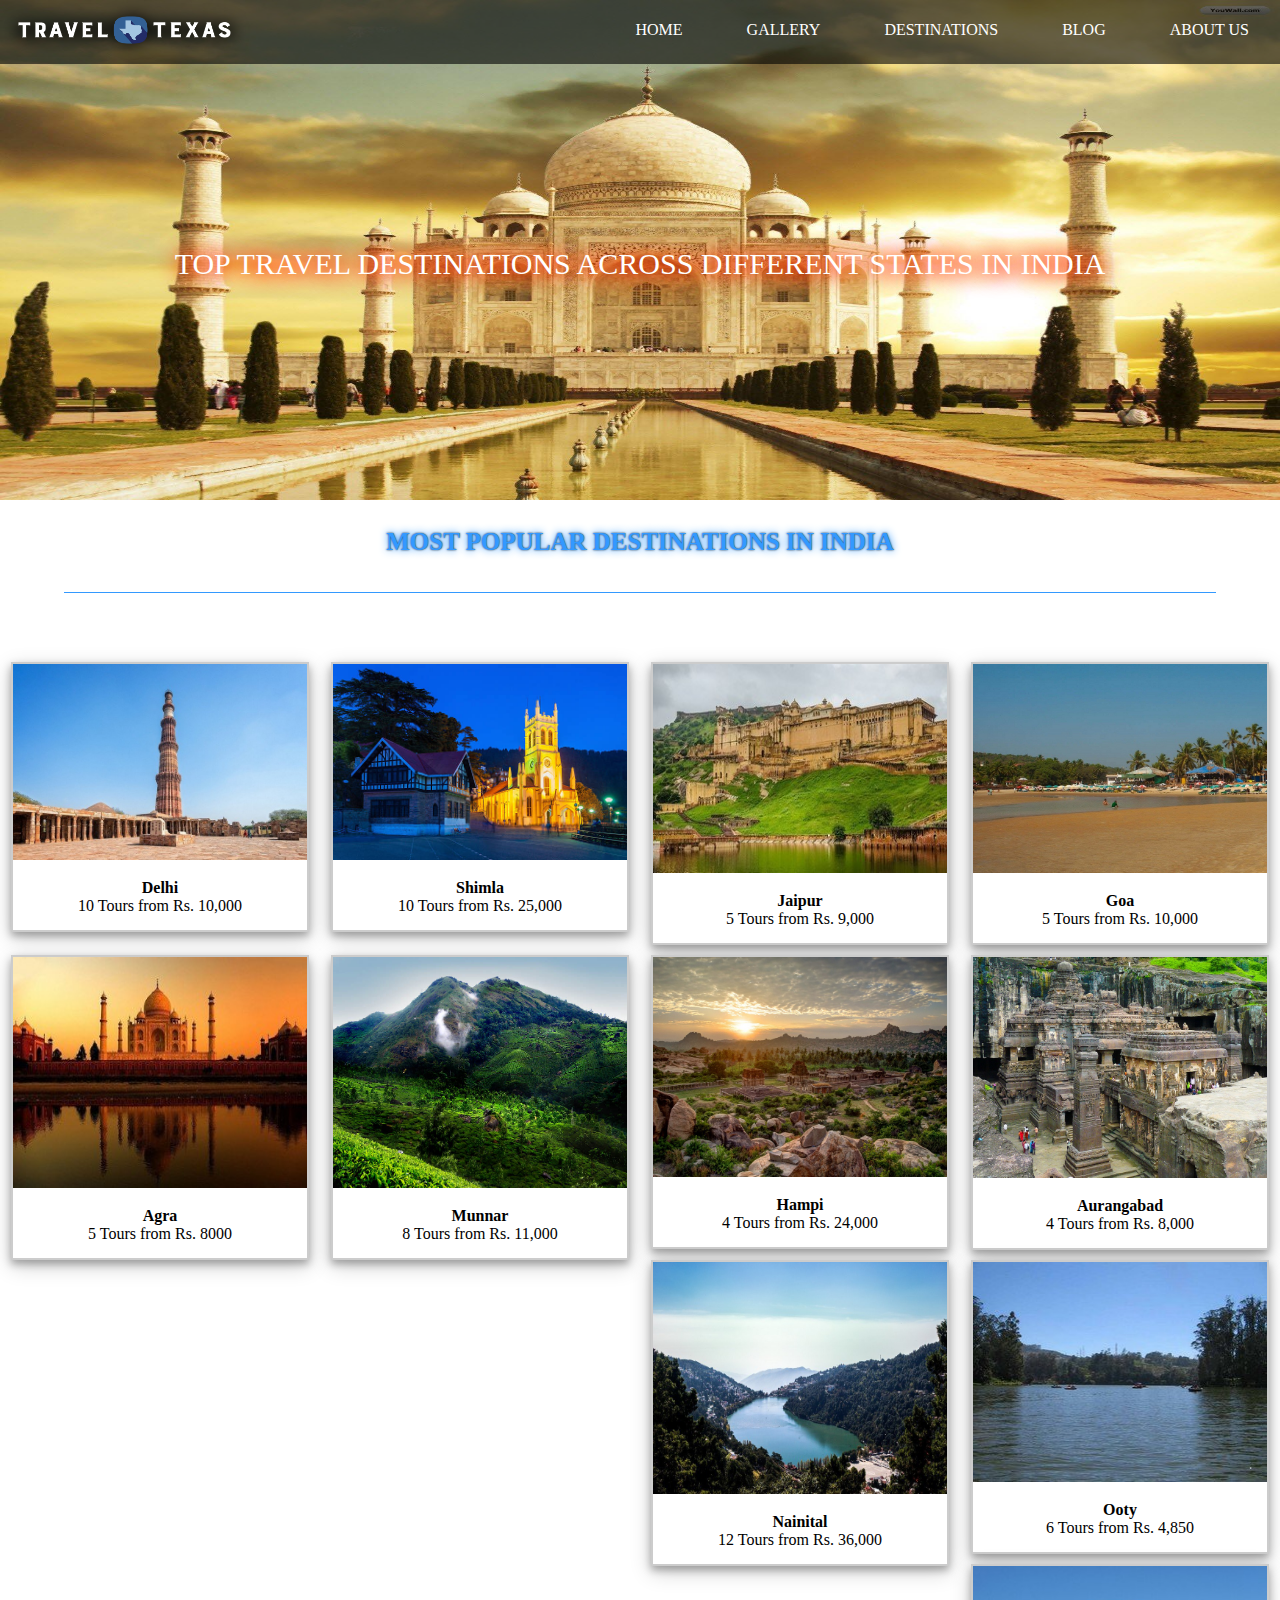
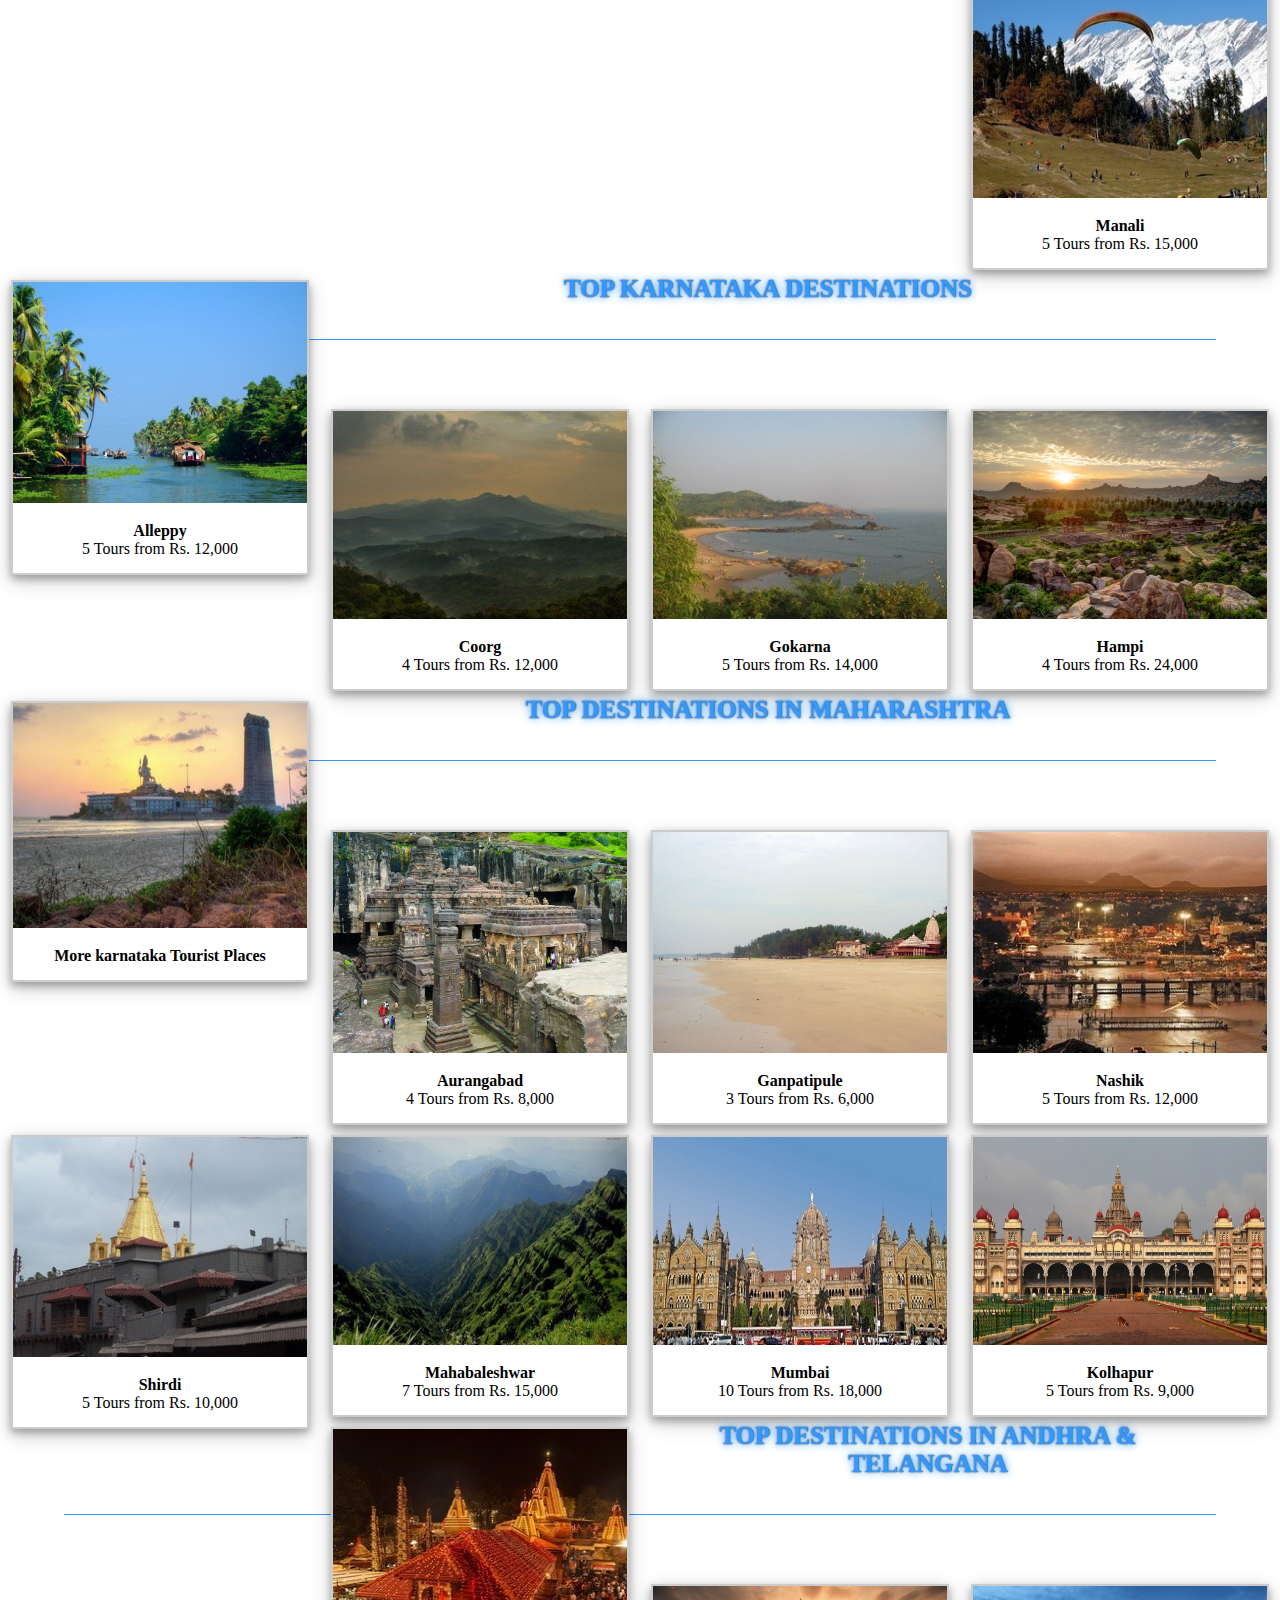
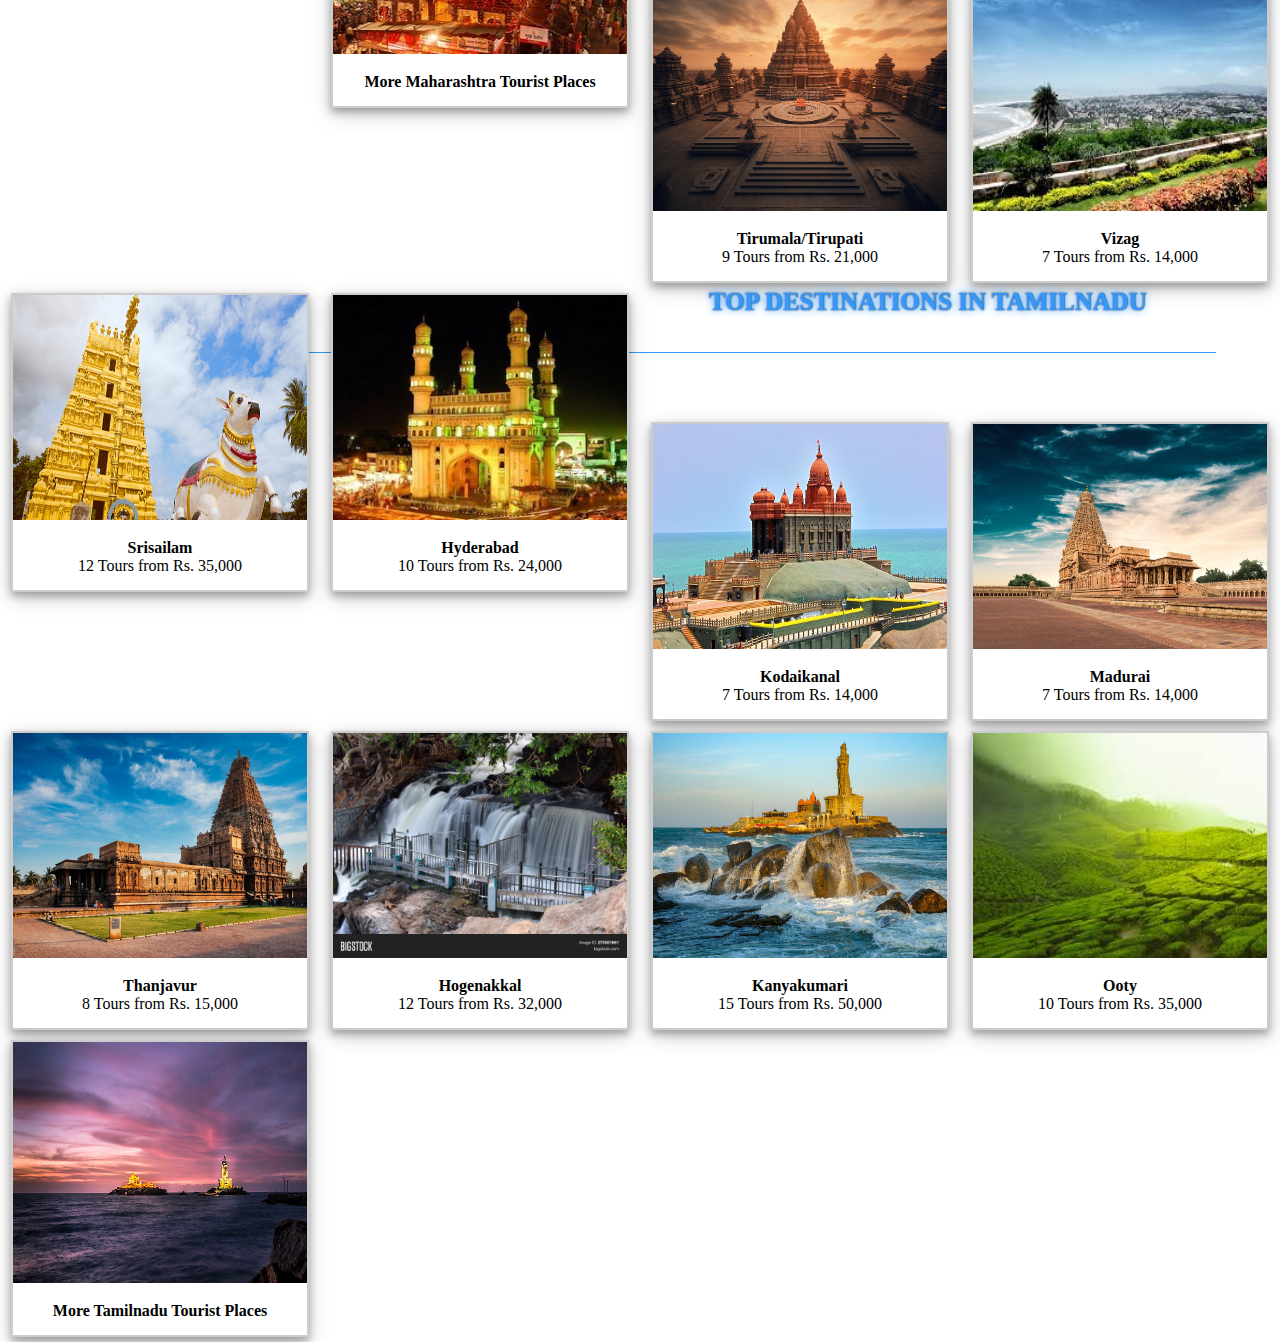
<file: destinations.html>
<!DOCTYPE html>
<html>
<head>
	<meta charset="utf-8">
	<link rel="stylesheet" type="text/css" href="style.css">
	<title>Destinations Places</title>
</head>
<body>
	<nav class="nav">
      <img src="MH Img/logo2.png" width="250" height="60">
      <ul class="menu_bar">
          <li class="menu_items"><a href="index.html">Home</a></li>
          <li class="menu_items"><a href="gallery.htm">Gallery</a></li>
          <li class="menu_items"><a href="destinations.html">Destinations</a></li>
          <li class="menu_items"><a href="blog.html">Blog</a></li>
          <li class="menu_items"><a href="about.html">About Us</a></li>
      </ul>
      </nav>
	<img src="MH Img/taj4.jpg" width="100%" height="500px" id="desti_img1">
	<p id="desti_para">TOP TRAVEL DESTINATIONS ACROSS DIFFERENT STATES IN INDIA</p>
	<div id="border"><h3 id="desti_heading">MOST POPULAR DESTINATIONS IN INDIA</h3></br></br></div>

	  <div class="responsive">
		<div class="gallery">
  		<a href="delhi.htm" target="_blank" >
    	<img src="MH Img/delhi.jpg" ></a>
  		<div class="city_name"><b>Delhi</b><br>10 Tours from Rs. 10,000 </div>
		</div>
	  </div>

	  <div class="responsive">
		<div class="gallery">
  		<a target="_blank" href="shimla.htm">
    	<img src="MH Img/shimla1.jpg"></a>
  		<div class="city_name"><b>Shimla</b><br>10 Tours from Rs. 25,000 </div>
		</div>
	  </div>

	  <div class="responsive">
		<div class="gallery">
  		<a target="_blank" href="jaipur.htm">
    	<img src="MH Img/jaipur.jpg" style="width: 100%; height: 209px;"></a>
  		<div class="city_name"><b>Jaipur</b><br>5 Tours from Rs. 9,000 </div>
		</div>
	  </div>

	  <div class="responsive">
		<div class="gallery">
  		<a target="_blank" href="Goa.htm">
    	<img src="MH Img/goa.jpg" style="width: 100%; height: 209px;" ></a>
  		<div class="city_name"><b>Goa</b><br>5 Tours from Rs. 10,000 </div>
		</div>
	  </div>

	  <div class="responsive">
		<div class="gallery">
  		<a target="_blank" href="agra.htm">
    	<img src="MH Img/agra.jpg" style="width: 100%; height: 231px;" ></a>
  		<div class="city_name"><b>Agra</b><br>5 Tours from Rs. 8000 </div>
		</div>
	  </div>


	  <div class="responsive">
		<div class="gallery">
  		<a target="_blank" href="MH Img/munnar.jpg">
    	<img src="MH Img/munnar.jpg" style="width: 100%; height: 231px;" ></a>
  		<div class="city_name"><b>Munnar</b><br>8 Tours from Rs. 11,000 </div>
		</div>
	  </div>

	  <div class="responsive">
		<div class="gallery">
  		<a target="_blank" href="MH Img/hampi.jpg">
    	<img src="MH Img/hampi.jpg" width="300" ></a>
  		<div class="city_name"><b>Hampi</b><br>4 Tours from Rs. 24,000 </div>
		</div></div>

	  <div class="responsive">
		<div class="gallery">
  		<a target="_blank" href="MH Img/aurangabad.jpg">
    	<img src="MH Img/aurangabad.jpg" width="300" ></a>
  		<div class="city_name"><b>Aurangabad</b><br>4 Tours from Rs. 8,000 </div>
		</div>
	  </div>

	  <div class="responsive">
		<div class="gallery">
  		<a target="_blank" href="MH Img/nainital.jpg">
    	<img src="MH Img/nainital.jpg" style="width: 100%; height: 232px;"></a>
  		<div class="city_name"><b>Nainital</b><br>12 Tours from Rs. 36,000 </div>
		</div>
	  </div>

	  <div class="responsive">
		<div class="gallery">
  		<a target="_blank" href="MH Img/ooty.jpg">
    	<img src="MH Img/ooty.jpg" width="300" ></a>
  		<div class="city_name"><b>Ooty</b><br>6 Tours from Rs. 4,850 </div>
		</div>
	  </div>

	  <div class="responsive">
		<div class="gallery">
  		<a target="_blank" href="MH Img/manali.jpg">
    	<img src="MH Img/manali.jpg" style="width: 100%; height: 232px;" ></a>
  		<div class="city_name"><b>Manali</b><br>5 Tours from Rs. 15,000 </div>
		</div></div>


	  <div class="responsive">
		<div class="gallery">
  		<a target="_blank" href="MH Img/alleppy.jpg">
    	<img src="MH Img/alleppy.jpg" width="300" ></a>
  		<div class="city_name"><b>Alleppy</b><br>5 Tours from Rs. 12,000 </div>
		</div></br></br>
	  </div>
		
	  <div id="border"><h3 id="desti_heading">TOP KARNATAKA DESTINATIONS</h3></br></br></div>

		<div class="responsive">
		<div class="gallery">
  		<a target="_blank" href="MH Img/karnatak1.jpg">
    	<img src="MH Img/karnatak1.jpg" style="width: 100%; height: 208px;"></a>
  		<div class="city_name"><b>Coorg</b><br>4 Tours from Rs. 12,000 </div>
		</div>
	  	</div>

	  	<div class="responsive">
		<div class="gallery">
  		<a target="_blank" href="MH Img/karnatak2.jpg">
    	<img src="MH Img/karnatak2.jpg" style="width: 100%; height: 208px;"></a>
  		<div class="city_name"><b>Gokarna</b><br>5 Tours from Rs. 14,000 </div>
		</div>
	  	</div>

	  	<div class="responsive">
		<div class="gallery">
  		<a target="_blank" href="MH Img/hampi.jpg">
    	<img src="MH Img/hampi.jpg" style="width: 100%; height: 208px;"></a>
  		<div class="city_name"><b>Hampi</b><br>4 Tours from Rs. 24,000 </div>
		</div>
	  	</div>


	  	<!--<div class="responsive">
		<div class="gallery">
  		<a target="_blank" href="MH Img/mysore.jpg">
    	<img src="MH Img/mysore.jpg" width="300" height="200"></a>
  		<div class="city_name">Mysore</div>
		</div>
	  	</div>

	  	<div class="responsive">
		<div class="gallery">
  		<a target="_blank" href="MH Img/karnatak3.jpg">
    	<img src="MH Img/karnatak3.jpg" width="300" height="200"></a>
  		<div class="city_name">Jog Falls</div>
		</div>
	  	</div> 

	  	<div class="responsive">
		<div class="gallery">
  		<a target="_blank" href="MH Img/karnatak5.jpg">
    	<img src="MH Img/karnatak4.jpg" width="300" height="200"></a>
  		<div class="city_name">Chikmagalur</div>
		</div>
	  	</div>-->

	  	<div class="responsive">
		<div class="gallery">
  		<a target="_blank" href="MH Img/karnatak5.jpg">
    	<img src="MH Img/karnatak5.jpg" style="width: 100%; height: 225px;"></a>
  		<div class="city_name"><b>More karnataka Tourist Places</b></div>
		</div></br></br></br></br></br>
	  	</div>

	  	<div id="border"><h3 id="desti_heading">TOP DESTINATIONS IN MAHARASHTRA</h3></br></br></div>

		<div class="responsive">
		<div class="gallery">
  		<a target="_blank" href="MH Img/aurangabad.jpg">
    	<img src="MH Img/aurangabad.jpg" ></a>
  		<div class="city_name"><b>Aurangabad</b><br>4 Tours from Rs. 8,000 </div>
		</div>
	  	</div>

	  	<div class="responsive">
		<div class="gallery">
  		<a target="_blank" href="MH Img/about10.jpg">
    	<img src="MH Img/about10.jpg" ></a>
  		<div class="city_name"><b>Ganpatipule</b><br>3 Tours from Rs. 6,000 </div>
		</div>
	  	</div>

	  	<div class="responsive">
		<div class="gallery">
  		<a target="_blank" href="MH Img/about9.jpg">
    	<img src="MH Img/about9.jpg"></a>
  		<div class="city_name"><b>Nashik</b><br>5 Tours from Rs. 12,000 </div>
		</div>
	  	</div>


	  	<div class="responsive">
		<div class="gallery">
  		<a target="_blank" href="MH Img/about5.jpg">
    	<img src="MH Img/about5.jpg"></a>
  		<div class="city_name"><b>Shirdi</b><br>5 Tours from Rs. 10,000 </div>
		</div>
	  	</div>


	  	<div class="responsive">
		<div class="gallery">
  		<a target="_blank" href="MH Img/mahabad.jpg">
    	<img src="MH Img/mahabad.jpg" style="width: 100%; height: 208px;"></a>
  		<div class="city_name"><b>Mahabaleshwar</b><br>7 Tours from Rs. 15,000 </div>
		</div>
	  	</div>

	  	<div class="responsive">
		<div class="gallery">
  		<a target="_blank" href="MH Img/mumbai.jpg">
    	<img src="MH Img/mumbai.jpg" style="width: 100%; height: 208px;"></a>
  		<div class="city_name"><b>Mumbai</b><br>10 Tours from Rs. 18,000 </div>
		</div>
	  	</div>

	  	<div class="responsive">
		<div class="gallery">
  		<a target="_blank" href="MH Img/mysore.jpg">
    	<img src="MH Img/mysore.jpg" style="width: 100%; height: 208px;"></a>
  		<div class="city_name"><b>Kolhapur</b><br>5 Tours from Rs. 9,000 </div>
		</div>
	  	</div>

	  	<div class="responsive">
		<div class="gallery">
  		<a target="_blank" href="MH Img/about16.jpg">
    	<img src="MH Img/about16.jpg" style="width: 100%; height: 225px;"></a>
  		<div class="city_name"><b>More Maharashtra Tourist Places</b><br></div>
		</div></br></br>
	  	</div>


	  	<div id="border"><h3 id="desti_heading">TOP DESTINATIONS IN ANDHRA & TELANGANA</h3></br></br></div>

		<div class="responsive">
		<div class="gallery">
  		<a target="_blank" href="MH Img/tirupati.jpg">
    	<img src="MH Img/tirupati.jpg" style="width: 100%; height: 225px;"></a>
  		<div class="city_name"><b>Tirumala/Tirupati</b><br>9 Tours from Rs. 21,000 </div>
		</div>
	  	</div>

	  	<div class="responsive">
		<div class="gallery">
  		<a target="_blank" href="MH Img/vizag.jfif">
    	<img src="MH Img/vizag.jfif" style="width: 100%; height: 225px;"></a>
  		<div class="city_name"><b>Vizag</b><br>7 Tours from Rs. 14,000 </div>
		</div>
	  	</div>

	  	<div class="responsive">
		<div class="gallery">
  		<a target="_blank" href="MH Img/Srisailam.png">
    	<img src="MH Img/Srisailam.png" style="width: 100%; height: 225px;"></a>
  		<div class="city_name"><b>Srisailam</b><br>12 Tours from Rs. 35,000 </div>
		</div>
	  	</div>

		<div class="responsive">
		<div class="gallery">
  		<a target="_blank" href="MH Img/hadrabad.jpg">
    	<img src="MH Img/hadrabad.jpg" style="width: 100%; height: 225px;"></a>
  		<div class="city_name"><b>Hyderabad</b><br>10 Tours from Rs. 24,000 </div>
		</div></br></br>
	  	</div>

		<div id="border"><h3 id="desti_heading">TOP DESTINATIONS IN TAMILNADU</h3></br></br></div>

		<div class="responsive">
		<div class="gallery">
  		<a target="_blank" href="MH Img/tami1.jpg">
    	<img src="MH Img/tami1.jpg"style="width: 100%; height: 225px;"></a>
  		<div class="city_name"><b>Kodaikanal</b><br>7 Tours from Rs. 14,000 </div>
		</div>
	  	</div>

	  	<div class="responsive">
		<div class="gallery">
  		<a target="_blank" href="MH Img/tami2.jpg">
    	<img src="MH Img/tami2.jpg" style="width: 100%; height: 225px;"></a>
  		<div class="city_name"><b>Madurai</b><br>7 Tours from Rs. 14,000 </div>
		</div>
	  	</div>

	  	<div class="responsive">
		<div class="gallery">
  		<a target="_blank" href="MH Img/Thanjavur.jfif">
    	<img src="MH Img/Thanjavur.jpg" style="width: 100%; height: 225px;"></a>
  		<div class="city_name"><b>Thanjavur</b><br>8 Tours from Rs. 15,000 </div>
		</div>
	  	</div>

	  	<div class="responsive">
		<div class="gallery">
  		<a target="_blank" href="MH Img/Hogenakkal.jpg">
    	<img src="MH Img/Hogenakkal.jpg" style="width: 100%; height: 225px;"></a>
  		<div class="city_name"><b>Hogenakkal</b><br>12 Tours from Rs. 32,000 </div>
		</div>
	  	</div>

	  	<div class="responsive">
		<div class="gallery">
  		<a target="_blank" href="MH Img/Kanyakumari.jpg">
    	<img src="MH Img/Kanyakumari.jpg" style="width: 100%; height: 225px;"></a>
  		<div class="city_name"><b>Kanyakumari</b><br>15 Tours from Rs. 50,000 </div>
		</div>
	  	</div>

	  	<div class="responsive">
		<div class="gallery">
  		<a target="_blank" href="MH Img/otty1.jfif">
    	<img src="MH Img/ooty1.jfif" style="width: 100%; height: 225px;"></a>
  		<div class="city_name"><b>Ooty</b><br>10 Tours from Rs. 35,000 </div>
		</div>
	  	</div>

		<div class="responsive">
		<div class="gallery">
  		<a target="_blank" href="MH Img/tt.jpg">
    	<img src="MH Img/tt.jpg" style="width: 100%; height: 241px;"></a>
  		<div class="city_name"><b>More Tamilnadu Tourist Places</b><br></div>
		</div>
	  	</div>
</body>
</html>
</file>
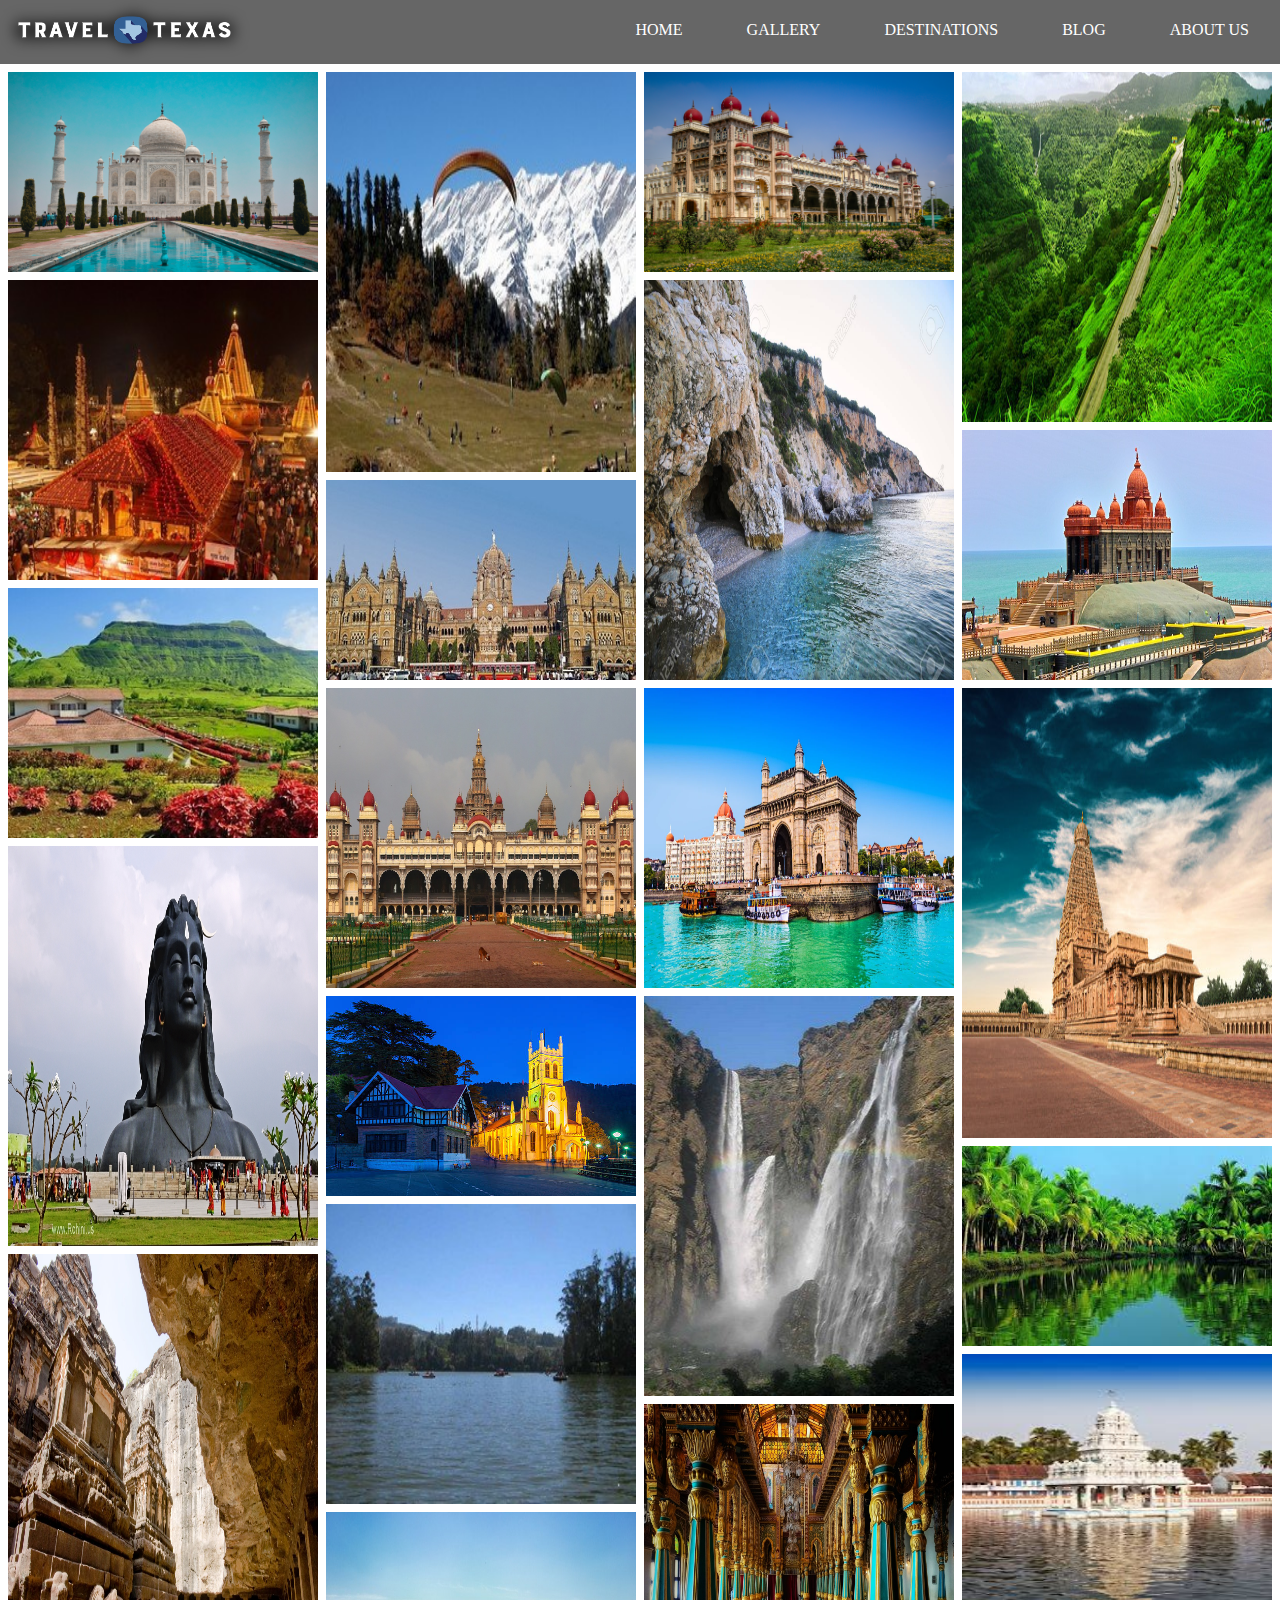
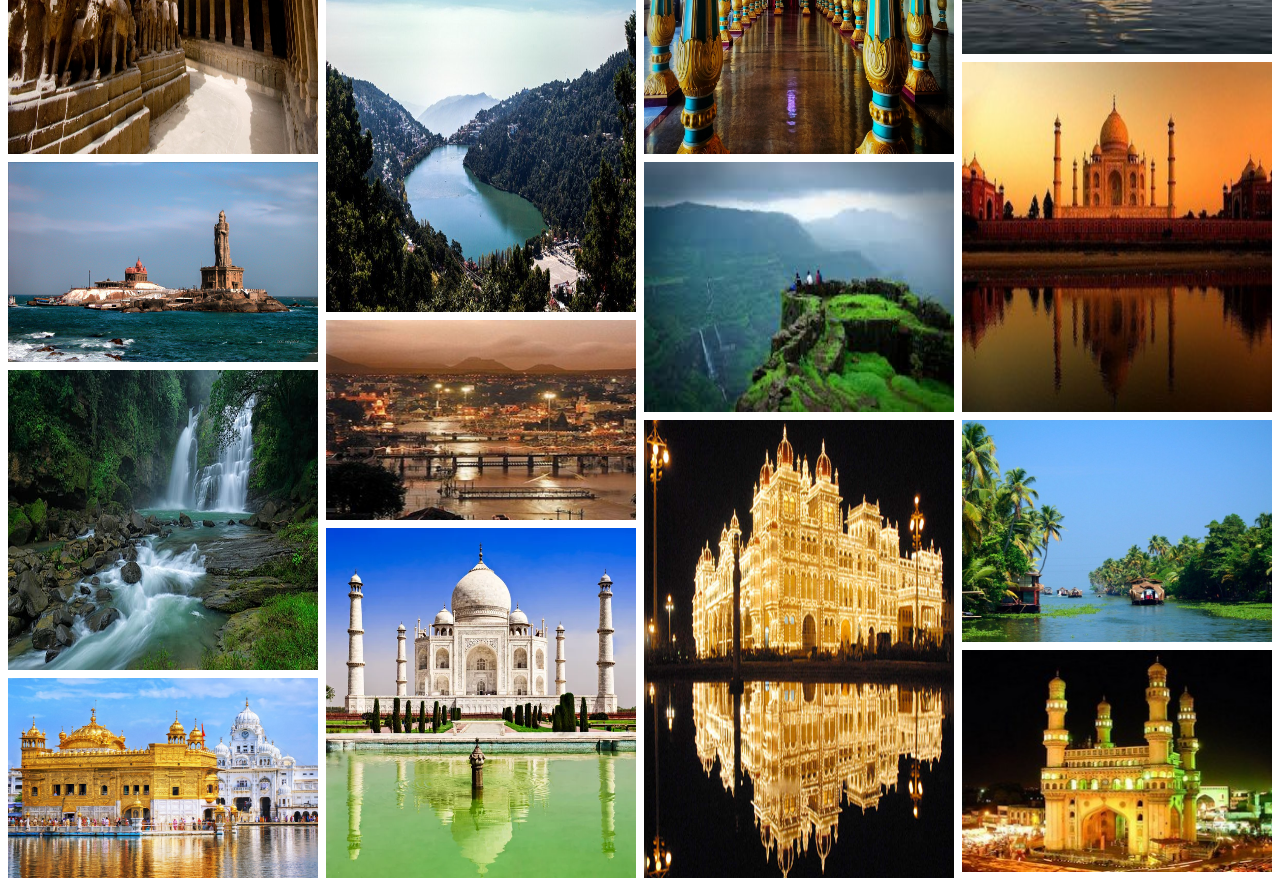
<file: gallery.htm>
<!DOCTYPE html>
<html>
<head>
<link rel="stylesheet" type="text/css" href="style.css">
</head>
<style>
* {
  box-sizing: border-box;
}
.row {
  display: -ms-flexbox; 
  display: flex;
  -ms-flex-wrap: wrap; 
  flex-wrap: wrap;
  padding: 0 4px;
}

.column {
  -ms-flex: 25%; 
  flex: 25%;
  max-width: 25%;
  padding: 0 4px;
}

.column img {
  margin-top: 8px;
  vertical-align: middle;
  width: 100%;
}
@media screen and (max-width: 800px) {
  .column {
    -ms-flex: 50%;
    flex: 50%;
    max-width: 50%;
  }
}
@media screen and (max-width: 600px) {
  .column {
    -ms-flex: 100%;
    flex: 100%;
    max-width: 100%;
  }
}
</style>
<body>
<nav class="nav">
      <img src="MH Img/logo2.png" width="250" height="60">
      <ul class="menu_bar">
          <li class="menu_items"><a href="index.html">Home</a></li>
          <li class="menu_items"><a href="gallery.htm">Gallery</a></li>
          <li class="menu_items"><a href="destinations.html">Destinations</a></li>
          <li class="menu_items"><a href="blog.html">Blog</a></li>
          <li class="menu_items"><a href="about.html">About Us</a></li>
      </ul>
      </nav>
<div class="row"> 
  <div class="column">
      <a target="_blank" href="MH Img/taj1.jfif" >
        <img src="MH Img/taj1.jfif" width="100%" height="200px"></a>
      <a target="_blank" href="MH Img/about16.jpg">
        <img src="MH Img/about16.jpg" width="100%" height="300px"></a>
      <a target="_blank" href="MH Img/about14.jpg">
        <img src="MH Img/about14.jpg" width="100%" height="250px"></a>
      <a target="_blank" href="MH Img/mh1.jpg">
        <img src="MH Img/mh1.jpg" width="100%" height="400px"></a>
      <a target="_blank" href="MH Img/mh2.jpg">
        <img src="MH Img/mh2.jpg" width="100%" height="500px"></a>
      <a target="_blank" href="MH Img/mh7.jpg">
        <img src="MH Img/mh7.jpg" width="100%" height="200px"></a>
      <a target="_blank" href="MH Img/mh4.jpg">
        <img src="MH Img/mh4.jpg" width="100%" height="300px"></a>
      <a target="_blank" href="MH Img/amrit1.jpg">
        <img src="MH Img/amrit1.jpg" width="100%" height="200px"></a>
  </div>
  <div class="column">
      <a target="_blank" href="MH Img/manali.jpg">
        <img src="MH Img/manali.jpg" width="100%"height="400px"></a>
      <a target="_blank" href="MH Img/mumbai.jpg">
        <img src="MH Img/mumbai.jpg" width="100%"height="200px"></a>
      <a target="_blank" href="MH Img/mysore.jpg">
        <img src="MH Img/mysore.jpg" width="100%"height="300px"></a>
      <a target="_blank" href="MH Img/shimla1.jpg">
        <img src="MH Img/shimla1.jpg" width="100%"height="200px"></a>
      <a target="_blank" href="MH Img/ooty.jpg">
        <img src="MH Img/ooty.jpg" width="100%"height="300px"></a>
      <a target="_blank" href="MH Img/nainital.jpg">
        <img src="MH Img/nainital.jpg" width="100%"height="400px"></a>
      <a target="_blank" href="MH Img/about9.jpg">
        <img src="MH Img/about9.jpg" width="100%"height="200px"></a>
      <a target="_blank" href="MH Img/taj2.jpg">
        <img src="MH Img/taj2.jpg" width="100%" height="350px"></a>
  </div>  
  <div class="column">
      <a target="_blank" href="MH Img/mh15.jpg">
        <img src="MH Img/mh15.jpg" width="100%"height="200px"></a>
      <a target="_blank" href="MH Img/mh8.jpg">
        <img src="MH Img/mh8.jpg" width="100%"height="400px"></a>
      <a target="_blank" href="MH Img/mh13.webp">
        <img src="MH Img/mh13.webp" width="100%"height="300px"></a>
      <a target="_blank" href="MH Img/karnatak3.jpg">
        <img src="MH Img/karnatak3.jpg" width="100%"height="400px"></a>
      <a target="_blank" href="MH Img/mh16.jpg">
        <img src="MH Img/mh16.jpg" width="100%"height="350px"></a>
      <a target="_blank" href="MH Img/mh11.jpg">
        <img src="MH Img/mh11.jpg" width="100%"height="250px"></a>
      <a target="_blank" href="MH Img/mh17.jpg">
        <img src="MH Img/mh17.jpg" width="100%"height="458px"></a>
  </div>
  <div class="column">
      <a target="_blank" href="MH Img/mh10.jpg">
        <img src="MH Img/mh10.jpg" width="100%"height="350px"></a>
      <a target="_blank" href="MH Img/tami1.jpg">
        <img src="MH Img/tami1.jpg" width="100%"height="250px"></a>
      <a target="_blank" href="MH Img/tami2.jpg">
        <img src="MH Img/tami2.jpg" width="100%"height="450px"></a>
      <a target="_blank" href="MH Img/tami3.jfif">
        <img src="MH Img/tami3.jfif" width="100%"height="200px"></a>
      <a target="_blank" href="MH Img/tami4.jfif">
        <img src="MH Img/tami4.jfif" width="100%"height="300px"></a>
      <a target="_blank" href="MH Img/agra.jpg">
        <img src="MH Img/agra.jpg" width="100%"height="350px"></a>
      <a target="_blank" href="MH Img/alleppy.jpg">
        <img src="MH Img/alleppy.jpg" width="100%"height="222px"></a>
      <a target="_blank" href="MH Img/hadrabad.jpg">
        <img src="MH Img/hadrabad.jpg" width="100%"height="222px"></a>
  </div>
</div>

</body>
</html>
</file>
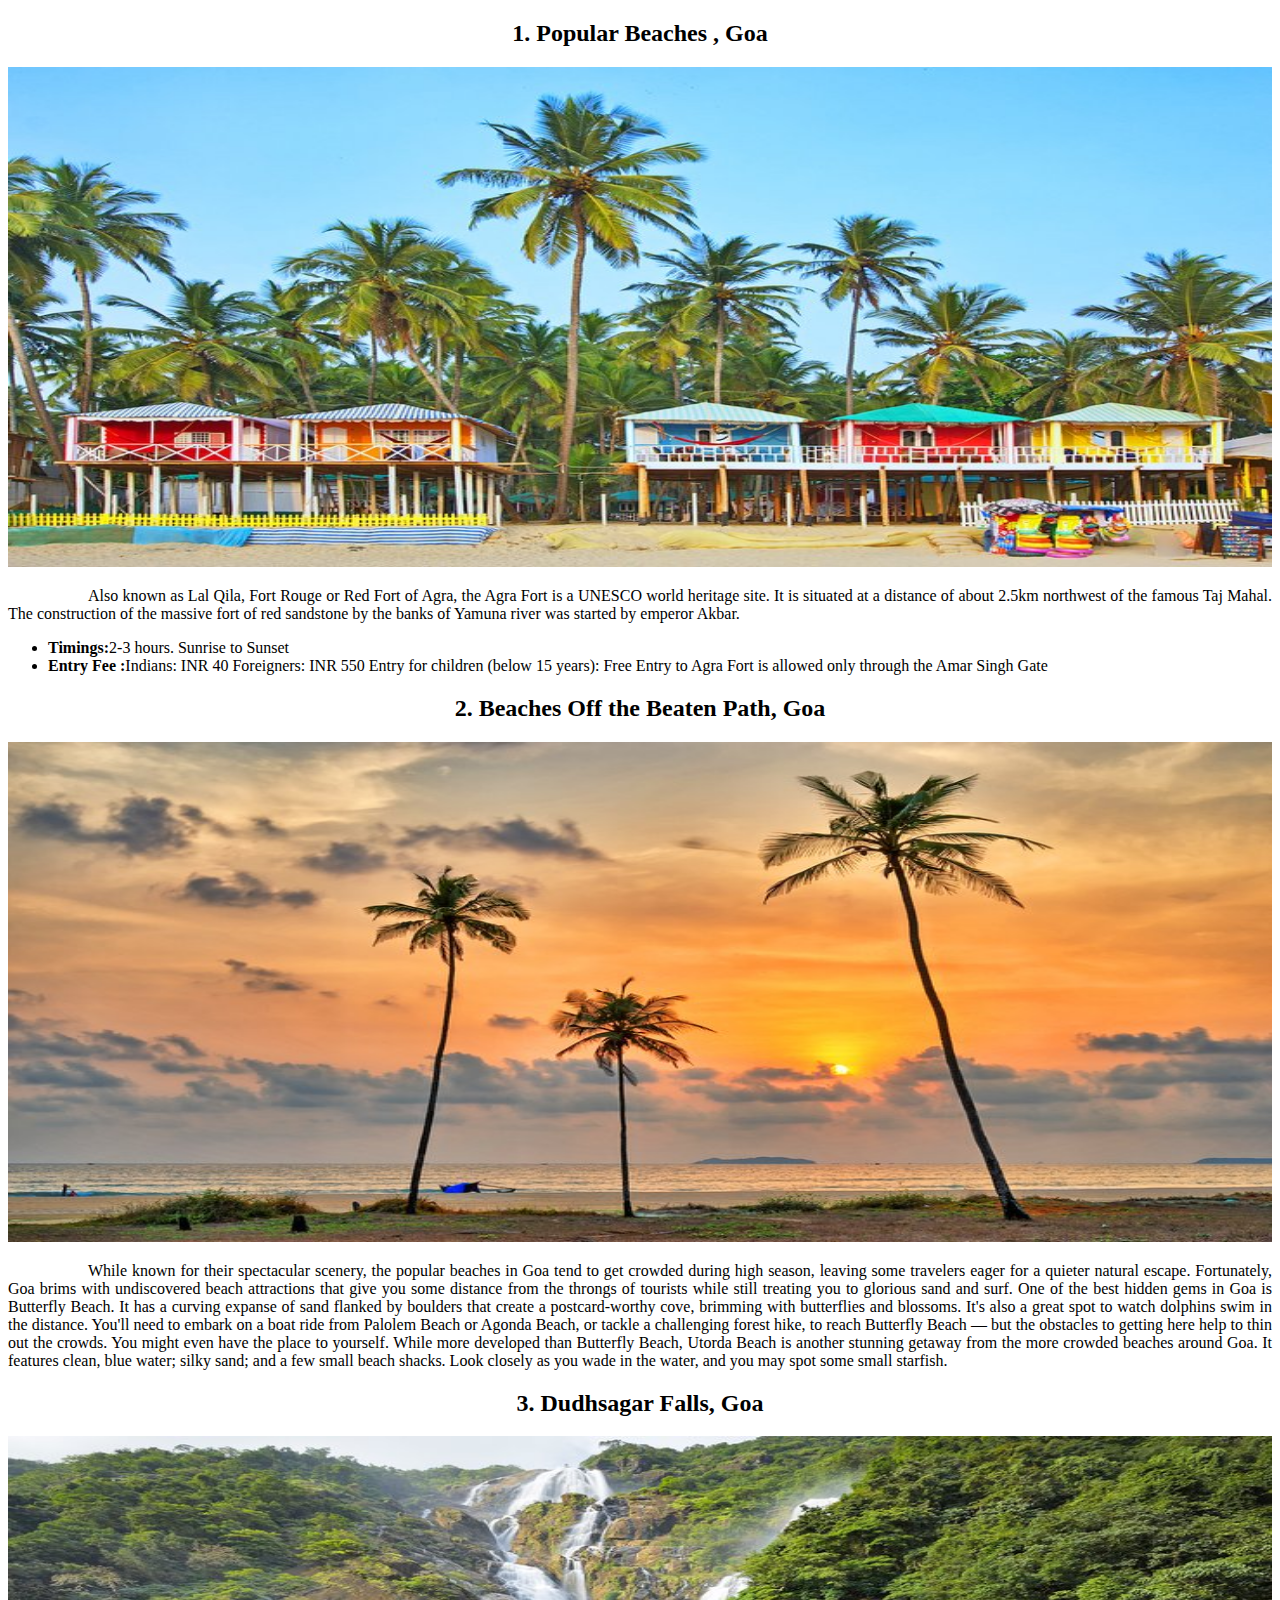
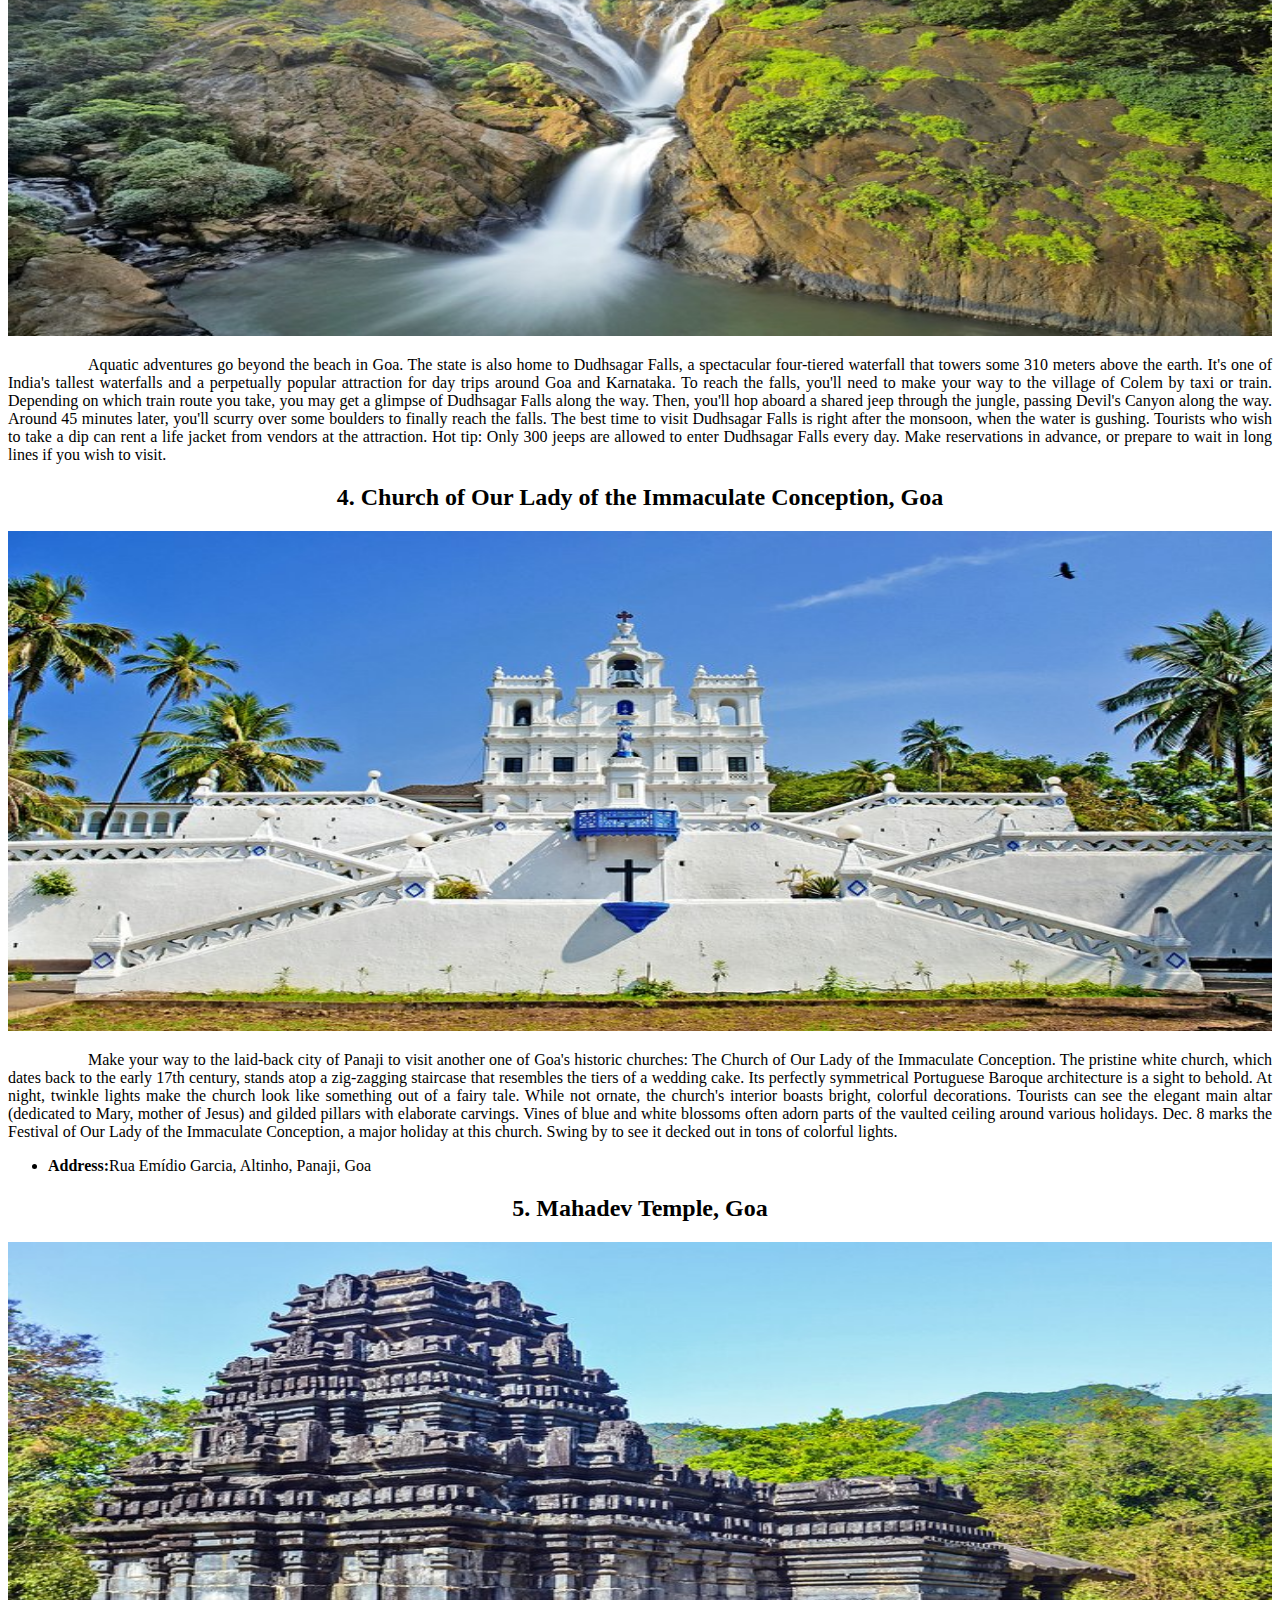
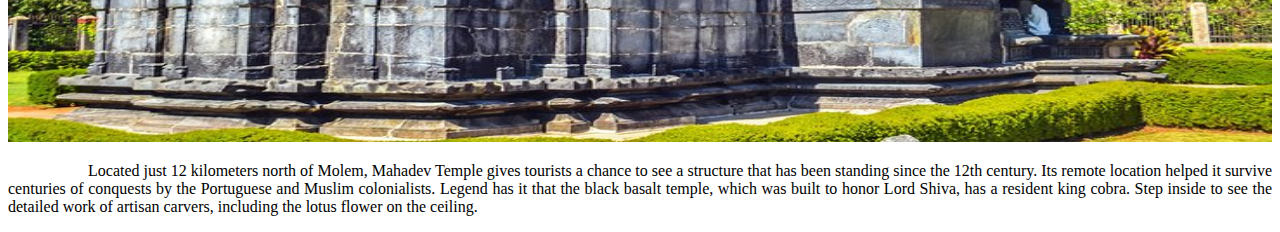
<file: Goa.htm>
<!DOCTYPE html>
<html>
<head>
	<meta charset="utf-8">
	<title>Goa</title>
</head>
<body>

	<center><h2>1. Popular Beaches , Goa</h2></center>
	<img src="MH Img/g1.jpg" width="100%" height="500px">
	<p style="text-align: justify; text-indent: 5em;">Also known as Lal Qila, Fort Rouge or Red Fort of Agra, the Agra Fort is a UNESCO world heritage site. It is situated at a distance of about 2.5km northwest of the famous Taj Mahal. The construction of the massive fort of red sandstone by the banks of Yamuna river was started by emperor Akbar.
	</br><ul><li><b>Timings:</b>2-3 hours. Sunrise to Sunset</li>
	<li><b>Entry Fee :</b>Indians: INR 40 Foreigners: INR 550 Entry for children (below 15 years): Free Entry to Agra Fort is allowed only through the Amar Singh Gate</li></ul></p>

	<center><h2>2. Beaches Off the Beaten Path, Goa</h2></center>
	<img src="MH Img/g2.jpg" width="100%" height="500px">
	<p style="text-align: justify; text-indent: 5em;">While known for their spectacular scenery, the popular beaches in Goa tend to get crowded during high season, leaving some travelers eager for a quieter natural escape. Fortunately, Goa brims with undiscovered beach attractions that give you some distance from the throngs of tourists while still treating you to glorious sand and surf.
	One of the best hidden gems in Goa is Butterfly Beach. It has a curving expanse of sand flanked by boulders that create a postcard-worthy cove, brimming with butterflies and blossoms. It's also a great spot to watch dolphins swim in the distance.
	You'll need to embark on a boat ride from Palolem Beach or Agonda Beach, or tackle a challenging forest hike, to reach Butterfly Beach — but the obstacles to getting here help to thin out the crowds. You might even have the place to yourself.
	While more developed than Butterfly Beach, Utorda Beach is another stunning getaway from the more crowded beaches around Goa. It features clean, blue water; silky sand; and a few small beach shacks. Look closely as you wade in the water, and you may spot some small starfish.

</p>

	<center><h2>3. Dudhsagar Falls, Goa</h2></center>
	<img src="MH Img/g3.jpg" width="100%" height="500px">
	<p style="text-align: justify; text-indent: 5em;">Aquatic adventures go beyond the beach in Goa. The state is also home to Dudhsagar Falls, a spectacular four-tiered waterfall that towers some 310 meters above the earth. It's one of India's tallest waterfalls and a perpetually popular attraction for day trips around Goa and Karnataka.
	To reach the falls, you'll need to make your way to the village of Colem by taxi or train. Depending on which train route you take, you may get a glimpse of Dudhsagar Falls along the way. Then, you'll hop aboard a shared jeep through the jungle, passing Devil's Canyon along the way. Around 45 minutes later, you'll scurry over some boulders to finally reach the falls.
	The best time to visit Dudhsagar Falls is right after the monsoon, when the water is gushing. Tourists who wish to take a dip can rent a life jacket from vendors at the attraction.
	Hot tip: Only 300 jeeps are allowed to enter Dudhsagar Falls every day. Make reservations in advance, or prepare to wait in long lines if you wish to visit.</p>

	<center><h2>4. Church of Our Lady of the Immaculate Conception, Goa</h2></center>
	<img src="MH Img/g4.jpg" width="100%" height="500px">
	<p style="text-align: justify; text-indent: 5em;">Make your way to the laid-back city of Panaji to visit another one of Goa's historic churches: The Church of Our Lady of the Immaculate Conception.
	The pristine white church, which dates back to the early 17th century, stands atop a zig-zagging staircase that resembles the tiers of a wedding cake. Its perfectly symmetrical Portuguese Baroque architecture is a sight to behold. At night, twinkle lights make the church look like something out of a fairy tale.
	While not ornate, the church's interior boasts bright, colorful decorations. Tourists can see the elegant main altar (dedicated to Mary, mother of Jesus) and gilded pillars with elaborate carvings. Vines of blue and white blossoms often adorn parts of the vaulted ceiling around various holidays.
	Dec. 8 marks the Festival of Our Lady of the Immaculate Conception, a major holiday at this church. Swing by to see it decked out in tons of colorful lights.
	</br><ul><li><b>Address:</b>Rua Emídio Garcia, Altinho, Panaji, Goa</li>
	</ul></p>

	<center><h2>5. Mahadev Temple, Goa</h2></center>
	<img src="MH Img/g5.jpg" width="100%" height="500px">
	<p style="text-align: justify; text-indent: 5em;">Located just 12 kilometers north of Molem, Mahadev Temple gives tourists a chance to see a structure that has been standing since the 12th century. Its remote location helped it survive centuries of conquests by the Portuguese and Muslim colonialists. Legend has it that the black basalt temple, which was built to honor Lord Shiva, has a resident king cobra. Step inside to see the detailed work of artisan carvers, including the lotus flower on the ceiling.
	</p>

</body>
</html>
</file>
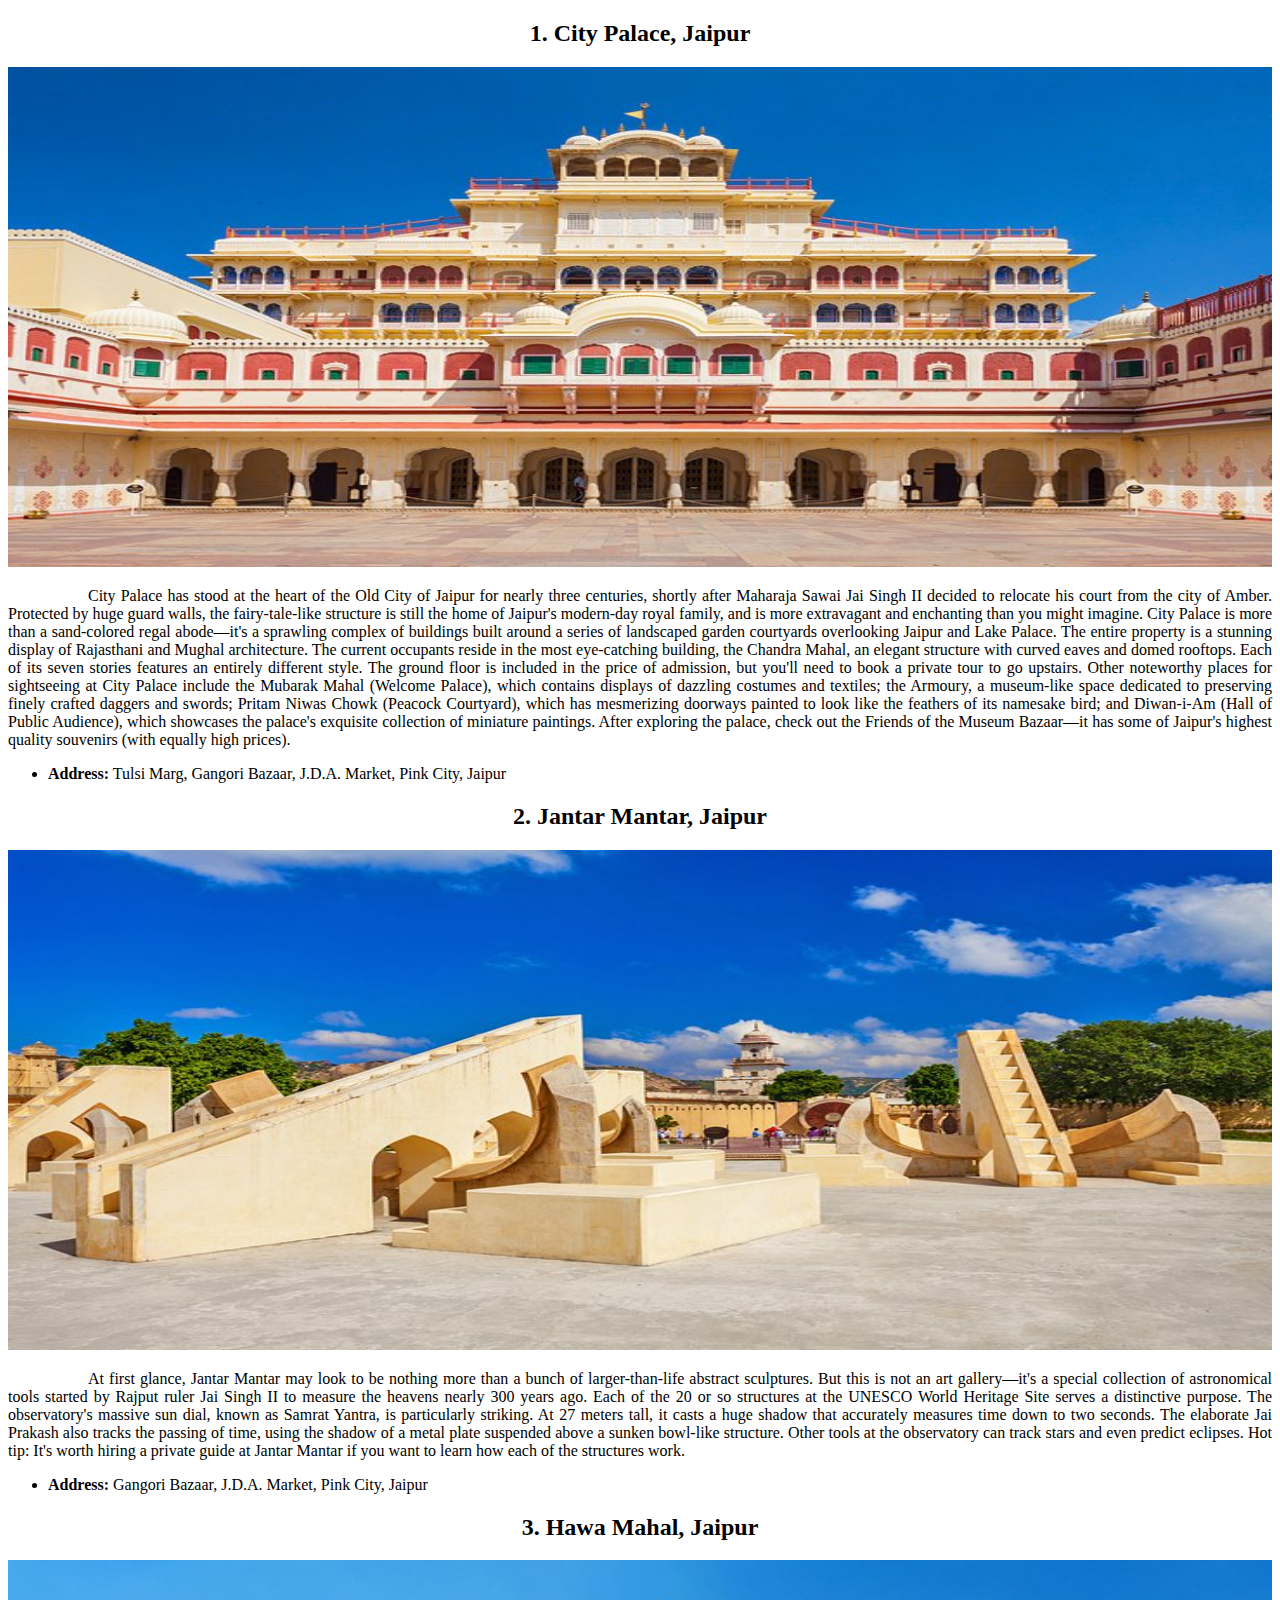
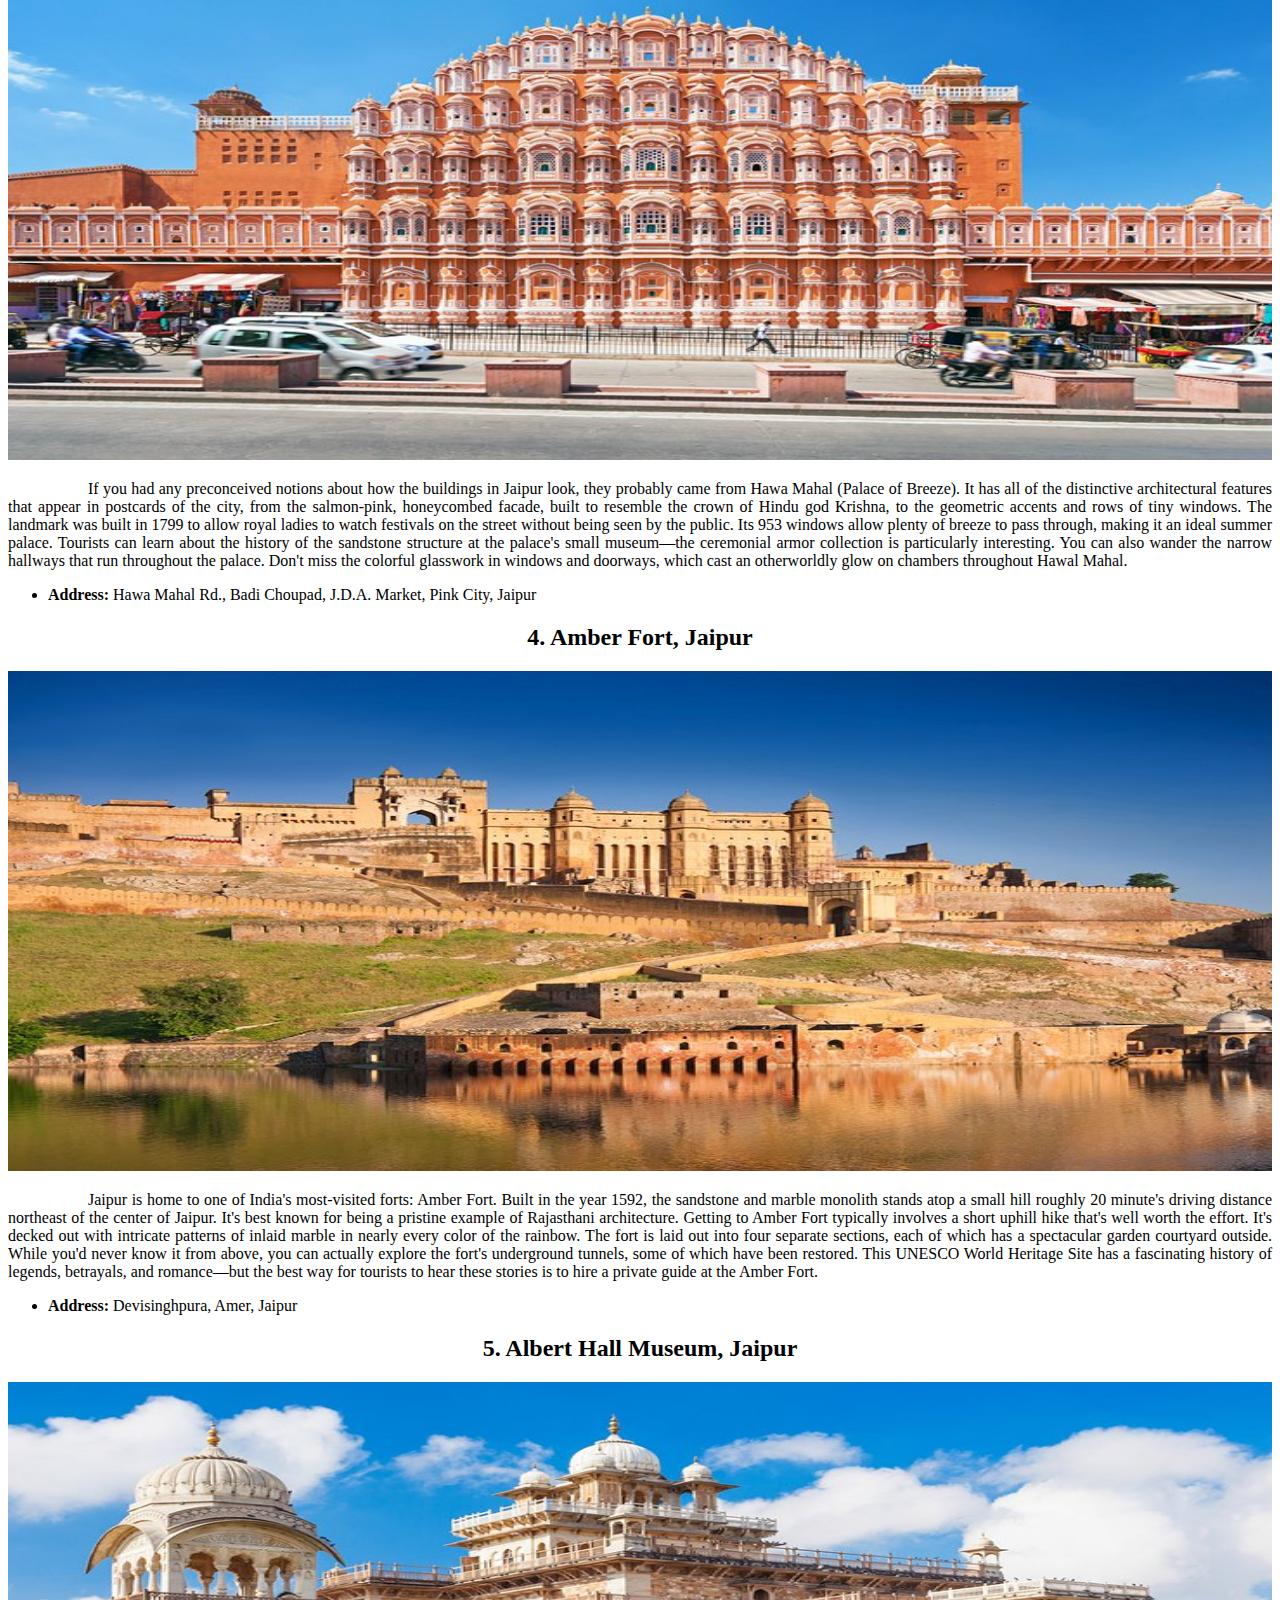
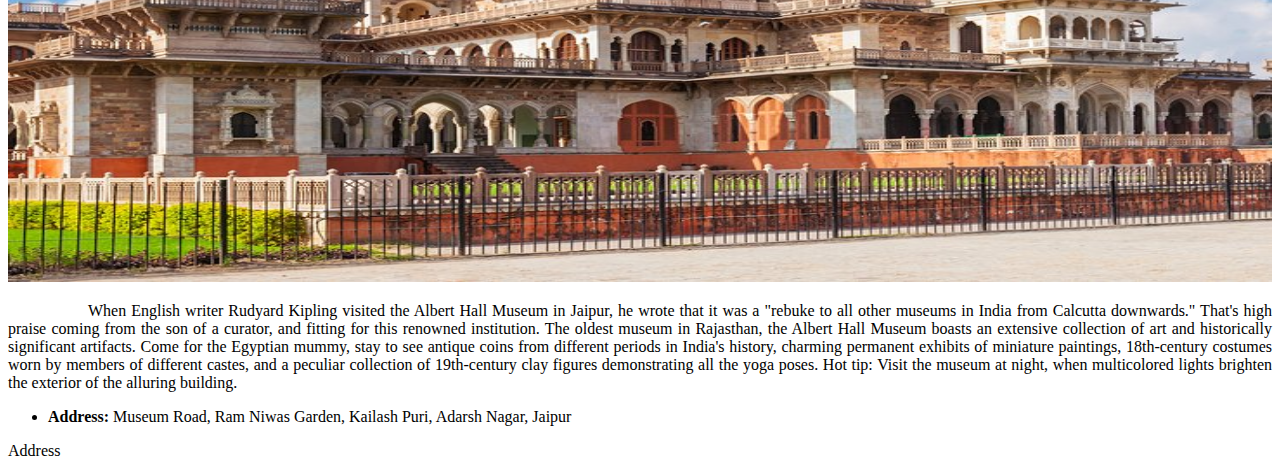
<file: jaipur.htm>
<!DOCTYPE html>
<html>
<head>
	<meta charset="utf-8">
	<title>Jaipur</title>
</head>
<body>

	<center><h2>1. City Palace, Jaipur</h2></center>
	<img src="MH Img/j1.jpg" width="100%" height="500px">
	<p style="text-align: justify; text-indent: 5em;">City Palace has stood at the heart of the Old City of Jaipur for nearly three centuries, shortly after Maharaja Sawai Jai Singh II decided to relocate his court from the city of Amber. Protected by huge guard walls, the fairy-tale-like structure is still the home of Jaipur's modern-day royal family, and is more extravagant and enchanting than you might imagine.
	City Palace is more than a sand-colored regal abode—it's a sprawling complex of buildings built around a series of landscaped garden courtyards overlooking Jaipur and Lake Palace. The entire property is a stunning display of Rajasthani and Mughal architecture.
	The current occupants reside in the most eye-catching building, the Chandra Mahal, an elegant structure with curved eaves and domed rooftops. Each of its seven stories features an entirely different style. The ground floor is included in the price of admission, but you'll need to book a private tour to go upstairs.
	Other noteworthy places for sightseeing at City Palace include the Mubarak Mahal (Welcome Palace), which contains displays of dazzling costumes and textiles; the Armoury, a museum-like space dedicated to preserving finely crafted daggers and swords; Pritam Niwas Chowk (Peacock Courtyard), which has mesmerizing doorways painted to look like the feathers of its namesake bird; and Diwan-i-Am (Hall of Public Audience), which showcases the palace's exquisite collection of miniature paintings.
	After exploring the palace, check out the Friends of the Museum Bazaar—it has some of Jaipur's highest quality souvenirs (with equally high prices).
	</br><ul><li><b>Address:</b> Tulsi Marg, Gangori Bazaar, J.D.A. Market, Pink City, Jaipur</li></ul></p>

	<center><h2>2. Jantar Mantar, Jaipur</h2></center>
	<img src="MH Img/j2.jpg" width="100%" height="500px">
	<p style="text-align: justify; text-indent: 5em;">At first glance, Jantar Mantar may look to be nothing more than a bunch of larger-than-life abstract sculptures. But this is not an art gallery—it's a special collection of astronomical tools started by Rajput ruler Jai Singh II to measure the heavens nearly 300 years ago.
	Each of the 20 or so structures at the UNESCO World Heritage Site serves a distinctive purpose. The observatory's massive sun dial, known as Samrat Yantra, is particularly striking. At 27 meters tall, it casts a huge shadow that accurately measures time down to two seconds.
	The elaborate Jai Prakash also tracks the passing of time, using the shadow of a metal plate suspended above a sunken bowl-like structure. Other tools at the observatory can track stars and even predict eclipses.
	Hot tip: It's worth hiring a private guide at Jantar Mantar if you want to learn how each of the structures work.
	</br><ul><li><b>Address:</b> Gangori Bazaar, J.D.A. Market, Pink City, Jaipur</li></ul></p>

	<center><h2>3. Hawa Mahal, Jaipur</h2></center>
	<img src="MH Img/j3.jpg" width="100%" height="500px">
	<p style="text-align: justify; text-indent: 5em;">If you had any preconceived notions about how the buildings in Jaipur look, they probably came from Hawa Mahal (Palace of Breeze). It has all of the distinctive architectural features that appear in postcards of the city, from the salmon-pink, honeycombed facade, built to resemble the crown of Hindu god Krishna, to the geometric accents and rows of tiny windows.
	The landmark was built in 1799 to allow royal ladies to watch festivals on the street without being seen by the public. Its 953 windows allow plenty of breeze to pass through, making it an ideal summer palace.
	Tourists can learn about the history of the sandstone structure at the palace's small museum—the ceremonial armor collection is particularly interesting. You can also wander the narrow hallways that run throughout the palace. Don't miss the colorful glasswork in windows and doorways, which cast an otherworldly glow on chambers throughout Hawal Mahal.
	</br><ul><li><b>Address:</b> Hawa Mahal Rd., Badi Choupad, J.D.A. Market, Pink City, Jaipur</li></ul></p>

	<center><h2>4. Amber Fort, Jaipur</h2></center>
	<img src="MH Img/j4.jpg" width="100%" height="500px">
	<p style="text-align: justify; text-indent: 5em;">Jaipur is home to one of India's most-visited forts: Amber Fort. Built in the year 1592, the sandstone and marble monolith stands atop a small hill roughly 20 minute's driving distance northeast of the center of Jaipur. It's best known for being a pristine example of Rajasthani architecture.
	Getting to Amber Fort typically involves a short uphill hike that's well worth the effort. It's decked out with intricate patterns of inlaid marble in nearly every color of the rainbow. The fort is laid out into four separate sections, each of which has a spectacular garden courtyard outside. While you'd never know it from above, you can actually explore the fort's underground tunnels, some of which have been restored.
	This UNESCO World Heritage Site has a fascinating history of legends, betrayals, and romance—but the best way for tourists to hear these stories is to hire a private guide at the Amber Fort.
	</br><ul><li><b>Address:</b> Devisinghpura, Amer, Jaipur</li></ul></p>

	<center><h2>5. Albert Hall Museum, Jaipur</h2></center>
	<img src="MH Img/j5.jpg" width="100%" height="500px">
	<p style="text-align: justify; text-indent: 5em;">When English writer Rudyard Kipling visited the Albert Hall Museum in Jaipur, he wrote that it was a "rebuke to all other museums in India from Calcutta downwards." That's high praise coming from the son of a curator, and fitting for this renowned institution.
	The oldest museum in Rajasthan, the Albert Hall Museum boasts an extensive collection of art and historically significant artifacts. Come for the Egyptian mummy, stay to see antique coins from different periods in India's history, charming permanent exhibits of miniature paintings, 18th-century costumes worn by members of different castes, and a peculiar collection of 19th-century clay figures demonstrating all the yoga poses.
	Hot tip: Visit the museum at night, when multicolored lights brighten the exterior of the alluring building.
	</br><ul><li><b>Address:</b> Museum Road, Ram Niwas Garden, Kailash Puri, Adarsh Nagar, Jaipur</li></ul></p>Address

</body>
</html>
</file>
<file: style.css>
*{
    margin: 0;
    padding: 0;
    box-sizing: border-box;
    font-family: unset;
}
.nav{
    width: 100%;
    background-color: #0009;
    color: #fff;
}
.menu_bar{
    line-height: 45px;
    font-weight: 500;
    text-transform: uppercase;
}

.nav .menu_bar{
    float: right ;
    margin-right: 1px;
}
.nav .menu_bar .menu_items{
    display: inline-block;
    transition: 1s;
}
.nav .menu_bar .menu_items:hover{
    background-color: #0099e6;
}
.nav .menu_bar  a{    
    text-decoration: none;
    color: #fff;   
    padding: 30px;
    line-height: 60px;
}
.slider{
    width: 100%;
    height: 90vh;
    overflow: hidden;
}
.slider figure
{
    position: relative;
    width: 500%;
    margin: 0;
    animation: animate 60s infinite;
}
.slider figure div
{
    float: left;
    width: 20%;
}
.slider figure img
{
    width: 100%;
    height: 100vh;
    background-size: cover;
    background-position: center;
    background-repeat: no-repeat;
    float: left;
}
@keyframes animate{
    0%{left: 0%;}
    20%{left: -100%;}
    40%{left: -200%;}
    60%{left: -300%;}
    80%{left: -400%;}
}
.heading{
    text-align: center;
    background: #3090C7;
    color: #fff;
    padding-block: 50px;
    line-height: 2.3;
    font-size: 25px;
    font-weight: bold;
}


/*Blog us*/
.clearfix_img{
    float: left;
    border-radius: 10%;
    margin: 15px;
}
.clearfix{
    content: "";
    clear: both;
    display: table;
    margin: 15px;
    background-image: url("MH Img/about21.jpg");
    background-size: cover;
    box-shadow: 0 4px 8px 0 rgba(0, 0, 0, 0.3), 0 6px 20px 0 rgba(0, 0, 0, 0.19);
}
#about_para{
    text-indent: 4em;
    text-align: justify;
    margin: 15px;
    font-family: all;
}
/*Destinations*/

#desti_img1{
  position: absolute;
  left: 0px;
  top: 0px;
  z-index: -1;
}
#desti_para{
     text-align: center;
     line-height:400px;
     font-size: 30px;
     font-family: cursive;
     color: white;
  text-shadow: 1px 1px 20px #ff0000, 0 0 25px red, 0 0 20px #ff9900;
}
#desti_heading{
    font-family: unset;
    font-size: 25px;
    text-align: center;
    margin-top: 20px;
    color: #3399ff;
    text-shadow: 0 0 8px #1a8cff, 0 0 2px #000;
}

#border{
    border-color: #3399ff;
    border-bottom-style: solid;
    border-bottom-width: thin;
    margin: 5%;
}
.gallery {
  border: 2px solid #ccc;
  margin: 5px;
  box-shadow: 0 4px 8px 0 rgba(0, 0, 0, 0.3), 0 6px 20px 0 rgba(0, 0, 0, 0.19);
}

.gallery:hover {
  border: 2px solid #3399ff;
}

.gallery img {
  width: 100%;
  height: auto;
}

.city_name {
  padding: 15px;
  text-align: center;
}
.responsive{
    padding: 0 6px;
    float: left;
    width: 25%;
  
}

/*About Us Page*/
#contact_para{
    margin: 20px;
    text-indent: 3em;
    font-size: 21px;
    font-family:unset;
}
#contact_footer{
    background-color: rgba(0,0,0,0.7);
}
#contact_h3{
    text-align: right;
    margin: 20px;
    color: #fff;
}
.about_heading{
    margin: 15px;
    text-shadow: 0 0 8px #ff6600, 0 0 2px #ff6600;
}
.foot_icon ul
{
    float: left;
    display: inline-flex;
    list-style: none;
}
.foot_icon ul li
{
    width:50px;
    margin:25px;    
    padding:5px;
  font-size: 40px;
}
.foot_icon ul li a
{
    color:#fff;
}
.foot_icon ul li a .fa-instagram:hover
{
    color:#ff6600;
}
.foot_icon ul li a .fa-facebook:hover
{
    color: #000066;
}
.foot_icon ul li a .fa-twitter:hover
{
    color:#66b3ff;
}
.foot_icon ul li a .fa-linkedin:hover
{
    color:#0059b3;
}

/*-Account page-*/
.account{
    display: flex;
    justify-content: center;
    align-items: center;
    min-height: 100vh;
    background: linear-gradient(to bottom right, #99ff99 0%, #DCDCDC 100%)
}
header{
    position: fixed;
    top: 0;
    left: 0;
    width: 100%;
    padding-righ: 2em;
    display: flex;
    justify-content: space-between;
    align-items: center;
    z-index: 99;
}
.navigation .loginPopup{
    width: 100px;
    height: 30px;
    background: transparent;
    border: 2px solid #000;
    outline: none;
    border-radius: 6px;
    cursor: pointer;
    font-size: 1.1em;
    color: #000;
    font-weight: 500;
    transition: 0.5s;
    margin-top: 1em;
    margin-left: 68em;
}
.navigation .loginPopup:hover {
    background: #0b6903;
    color: #fff;
}

/*Login page*/
.wrapper{
    position: relative;
    width: 400px;
    height: 440px;
    background: transparent;
    border: 2px solid rgba(255, 255, 255);
    border-radius: 20px;
    backdrop-filter: blur(20px);
    box-shadow: 0 0 30px rgba(0, 0, 0, 0.5);
    display: flex;
    justify-content: center;
    align-items: center;
    overflow: hidden;
    transform: scale(0);
    transition: transform 0.3s ease, height 0.2s ease;
}
.wrapper.active-popup{
    transform: scale(1);
}
.wrapper.active{
    height: 520px;
}

.wrapper .fromBox-login{
    width: 100%;
    padding: 40px;
}
.wrapper .fromBox-login{
    transition: transform 0.18s ease;
    transform: translateX(0);
}
.wrapper.active .fromBox-login{
    transition: none;
    transform: translateX(-400px);
}
.wrapper .fromBox-register{
    position: absolute;
    transition: none;
    transform: translateX(400px);
}
.wrapper.active .fromBox-register{
    transition: transform 0.18s ease;
    transform: translateX(0);
}

.wrapper .icon-close{
    position: absolute;
    top: 0;
    right: 0;
    width: 45px;
    height: 45px;
    background: #0b6903;
    font-size: 2em;
    color: #fff;
    display: flex;
    justify-content: center;
    align-items: center;
    border-bottom-left-radius: 20px;
    cursor: pointer;
    z-index: 1;
}
h2{
    font-size: 2em;
    color: #0b6903;
    text-align: center;
}
h4{
    margin-top: 0.5em;
    text-align: right;
    color: #0b6903;
    font-size: 1.5em;
}
.inputBox{
    position: relative;
    width: 100%;
    height: 50px;
    border-bottom: 2px solid #0b6903;
    margin: 30px 0;
}
.inputBox label{
    position: absolute;
    top: 50%;
    left: 5px;
    transform: translateY(-50%);
    font-size: 1.2em;
    color: #000;
    font-weight: 500;
    pointer-events: none;
    transition: 0.5s;
}
.inputBox input:focus~label,
.inputBox input:valid~label{
    top: -5px;
}
.inputBox input{
    width: 100%;
    height: 100%;
    background: transparent;
    border: none;
    outline: none;
    font-size: 1em;
    color: #0b6903;
    font-weight: 600;
    padding: 0 35px 0 5px;
}
.inputBox .icon{
    position: absolute;
    right: 10px;
    font-size:1.2em;
    color: #0b6903;
    line-height: 57px;
}
.forgot{
    font-size: 0.9em;
    font-weight: 500;
    margin: -15px 0 15px;
    display: flex;
}
.forgot a{
    color: #0b6903;
    text-decoration: none;
}
.forgot a:hover{
    text-decoration: underline;
}
.forgot label input{
    accent-color: #0b6903;
    margin-right: 3px;
}
.btn{
    width: 100%;
    height: 45px;
    background: #0b6903;
    border: none;
    border-radius: 6px;
    cursor: pointer;
    font-size: 1em;
    color: #fff;
    font-weight: 500;
}
.login-register{
    font-size: 0.9em;
    color: #0b6903;
    text-align: center;
    font-weight: 500;
    margin: 25px 0 10px;
}
.login-register p a{
    color: #0b6903;
    text-decoration: none;
    font-weight: 600;
}
.login-register p a:hover{
    text-decoration: underline;
}

/*Register*/

.wrapper-reg{
    position: relative;
    width: 400px;
    height: 540px;
    background: transparent;
    border: 2px solid rgba(255, 255, 255);
    border-radius: 20px;
    backdrop-filter: blur(20px);
    box-shadow: 0 0 30px rgba(0, 0, 0, 0.5);
    display: flex;
    justify-content: center;
    align-items: center;
}
</file>
